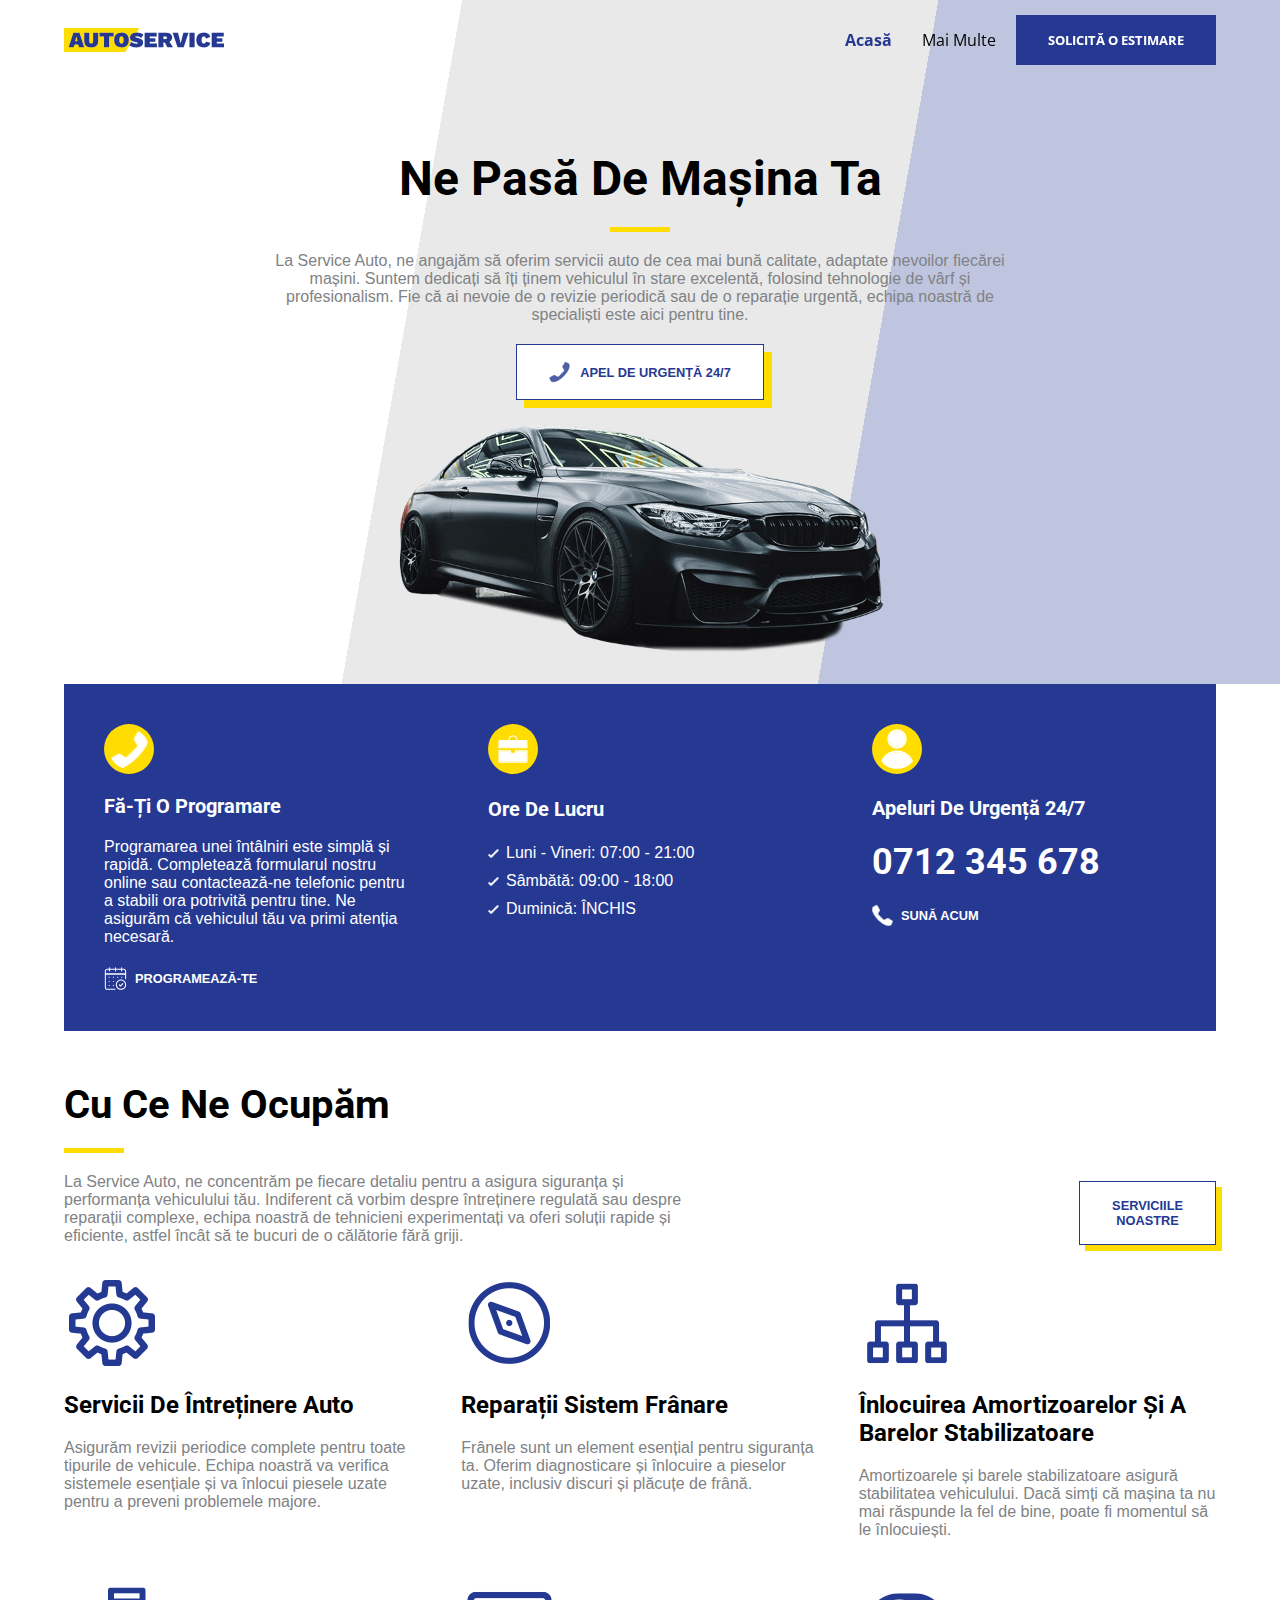
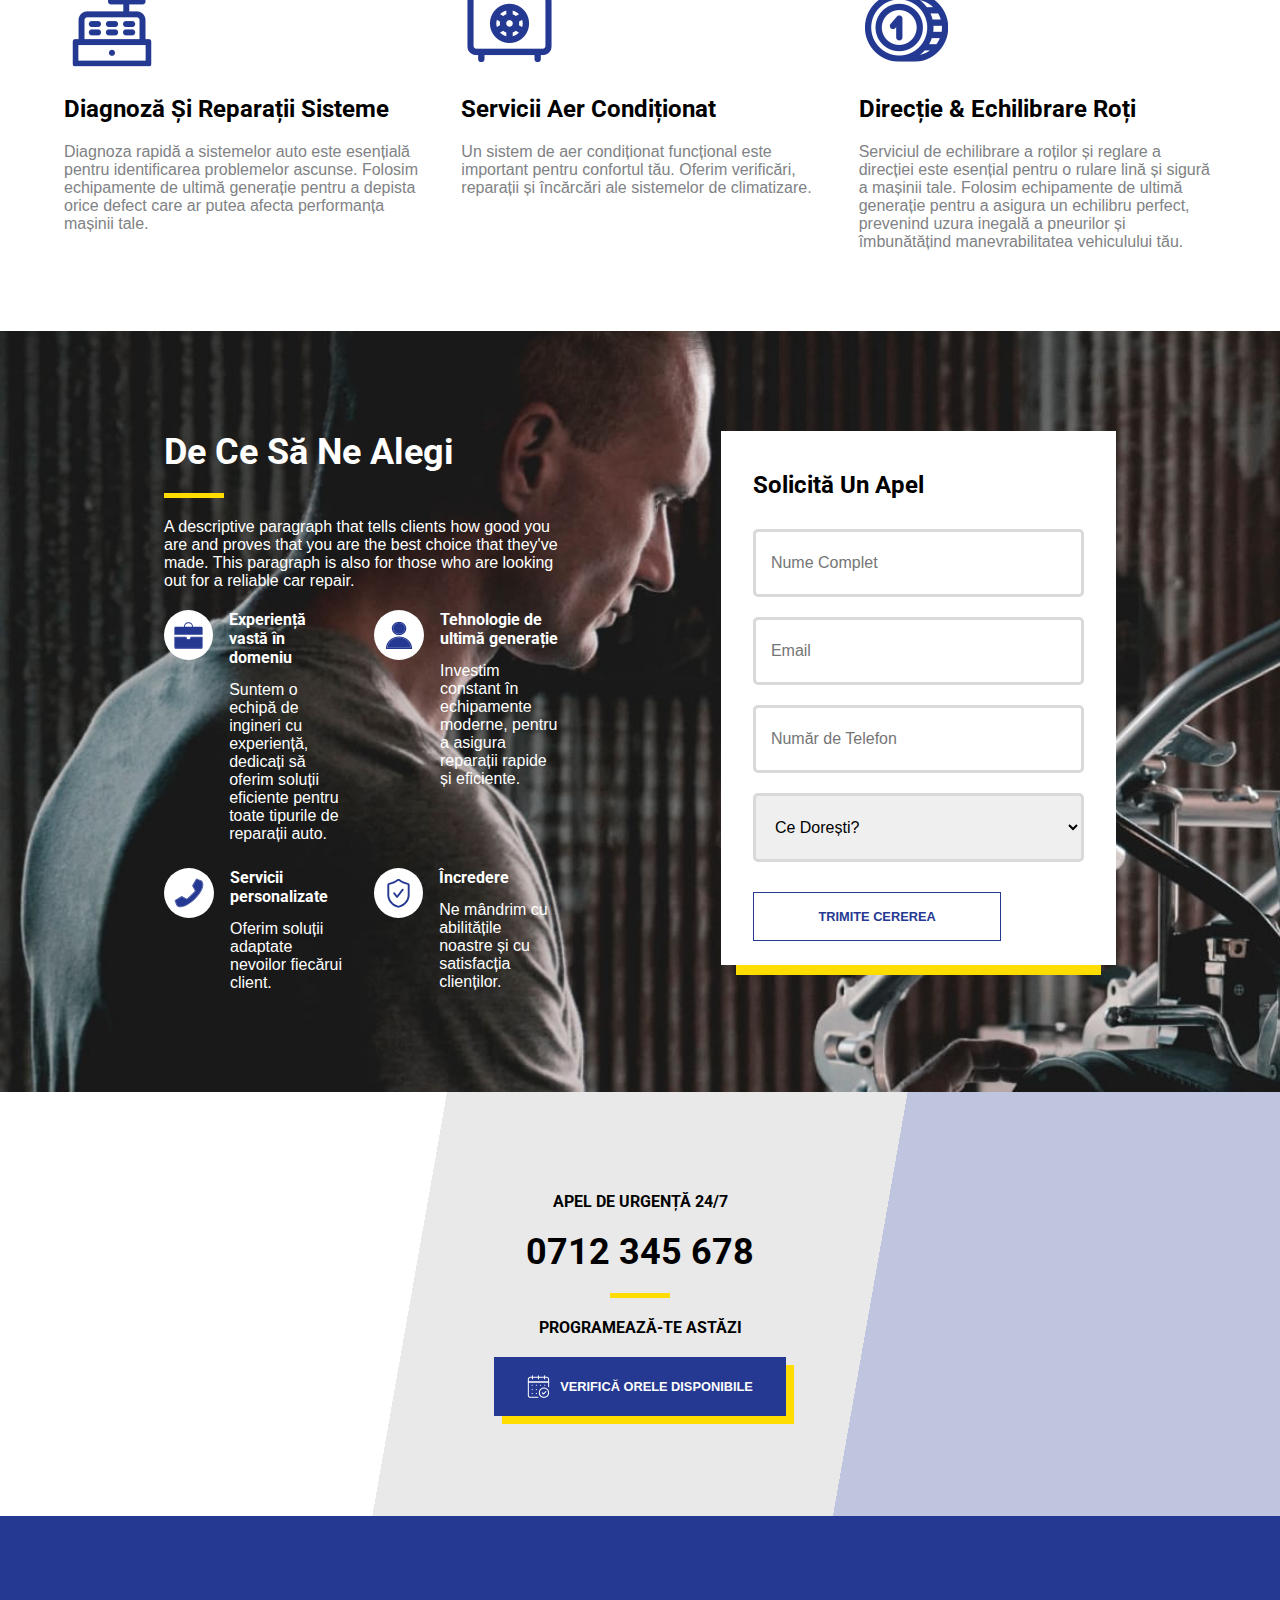
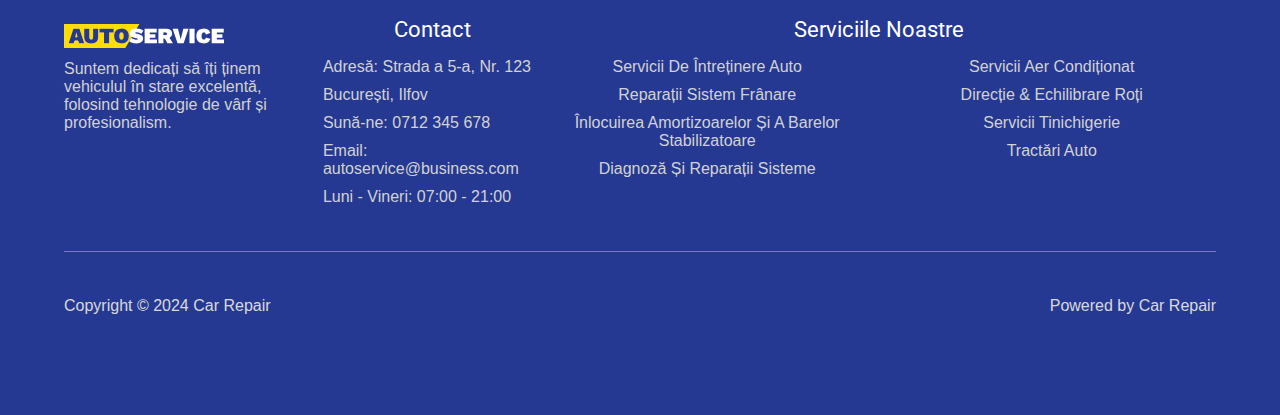
<file: index.html>
<!DOCTYPE html>
<html lang="ro">
  <head>
    <meta charset="UTF-8" />
    <meta name="viewport" content="width=device-width, initial-scale=1.0" />
    <link rel="stylesheet" href="style.css" />
    <link
      rel="shortcut icon"
      href="Needs/WebSite_Logos/Logo-car-repair.png"
      type="image/x-icon"
    />
    <title>AutoService</title>
  </head>
  <body>
    <header>
      <div class="header-content">
        <a href="index.html">
          <img
            src="Needs/WebSite_Logos/Logo-car-repair.png"
            alt="AutoService Logo"
          />
        </a>
        <div class="navbar">
          <ul class="desktop-ul">
            <li><a href="index.html" class="active">Acasă</a></li>
            <li>
              <div class="dropdown">
                <a href="">Mai Multe</a>
                <div class="dropdown-content">
                  <a href="">Despre Noi</a>
                  <a href="">Servicii</a>
                  <a href="">Contact</a>
                </div>
              </div>
            </li>
            <li><a href="">Solicită o Estimare</a></li>
          </ul>
          <input type="checkbox" name="" id="sidebar-active" />
          <label for="sidebar-active" id="overlay"></label>
          <label for="sidebar-active" class="open-sidebar-button">
            <svg
              xmlns="http://www.w3.org/2000/svg"
              height="20px"
              viewBox="0 -960 960 960"
              width="20px"
              fill="#253993"
              class="burger-menu"
            >
              <path
                d="M135.87-252.28v-83h688.26v83H135.87Zm0-186.22v-83h688.26v83H135.87Zm0-186.22v-83h688.26v83H135.87Z"
              />
            </svg>
          </label>
          <div class="links-container-mobile">
            <label for="sidebar-active" class="close-sidebar-button">
              <svg
                xmlns="http://www.w3.org/2000/svg"
                height="20px"
                viewBox="0 -960 960 960"
                width="20px"
                fill="#253993"
              >
                <path
                  d="M291-232.35 232.35-291l189-189-189-189L291-727.65l189 189 189-189L727.65-669l-189 189 189 189L669-232.35l-189-189-189 189Z"
                />
              </svg>
            </label>
            <ul class="mobile-ul">
              <li><a href="index.html">Acasă</a></li>
              <li><a href="">Despre Noi</a></li>
              <li><a href="">Servicii</a></li>
              <li><a href="">Contact</a></li>
              <li><a href="">Estimare</a></li>
            </ul>
          </div>
        </div>
      </div>
    </header>
    <main>
      <section class="first-section">
        <div class="container">
          <h1>ne pasă de mașina ta</h1>
          <hr class="divider" />
          <p>
            La Service Auto, ne angajăm să oferim servicii auto de cea mai bună
            calitate, adaptate nevoilor fiecărei mașini. Suntem dedicați să îți
            ținem vehiculul în stare excelentă, folosind tehnologie de vârf și
            profesionalism. Fie că ai nevoie de o revizie periodică sau de o
            reparație urgentă, echipa noastră de specialiști este aici pentru
            tine.
          </p>
          <div class="button">
            <a href="" id="emergency"
              ><img
                id="blue"
                src="Needs/Details_Section_Icons/Phone_Icons/blue-phone-icon.svg"
                alt="phone-icon"
              />
              <img
                id="white"
                src="Needs/Details_Section_Icons/Phone_Icons/phone-icon.svg"
                alt="phone-icon"
              />apel de urgență 24/7</a
            >
          </div>
          <img
            id="car"
            src="Needs/Images/black-bmw-m3-coupe-car.png"
            alt="car-image"
          />
        </div>
      </section>
      <section class="details-section">
        <div class="container">
          <div class="cards" id="calendar">
            <img
              src="Needs/Details_Section_Icons/Phone_Icons/phone-icon.svg"
              alt=""
            />
            <p>Fă-ți o programare</p>
            <p class="description">
              Programarea unei întâlniri este simplă și rapidă. Completează
              formularul nostru online sau contactează-ne telefonic pentru a
              stabili ora potrivită pentru tine. Ne asigurăm că vehiculul tău va
              primi atenția necesară.
            </p>
            <a href="" class="illustration"
              ><img
                src="Needs/Details_Section_Icons/calendar-icon.svg"
                alt="calendar-icon"
              />programează-te</a
            >
          </div>
          <div class="cards" id="work">
            <img src="Needs/Details_Section_Icons/briefcase-icon.svg" alt="" />
            <p>Ore de lucru</p>
            <div class="days">
              <div class="info">
                <img
                  src="Needs/Details_Section_Icons/checkmark-icon.png"
                  alt="checkmark-icon"
                />
                <p>Luni - Vineri: 07:00 - 21:00</p>
              </div>
              <div class="info">
                <img
                  src="Needs/Details_Section_Icons/checkmark-icon.png"
                  alt="checkmark-icon"
                />
                <p>Sâmbătă: 09:00 - 18:00</p>
              </div>
              <div class="info">
                <img
                  src="Needs/Details_Section_Icons/checkmark-icon.png"
                  alt="checkmark-icon"
                />
                <p>Duminică: ÎNCHIS</p>
              </div>
            </div>
          </div>
          <div class="cards" id="calls">
            <img src="Needs/Details_Section_Icons/user-icon.svg" alt="" />
            <p>Apeluri de urgență 24/7</p>
            <h3 class="phone-number">0712 345 678</h3>
            <a href="" class="call-now"
              ><img
                src="Needs/Details_Section_Icons/Phone_Icons/phone-icon.svg"
                alt="phone-icon"
              />sună acum</a
            >
          </div>
        </div>
      </section>
      <section class="what-we-do">
        <div class="container">
          <div class="upper-part">
            <div class="left-part">
              <h2>cu ce ne ocupăm</h2>
              <hr class="divider" />
              <p>
                La Service Auto, ne concentrăm pe fiecare detaliu pentru a
                asigura siguranța și performanța vehiculului tău. Indiferent că
                vorbim despre întreținere regulată sau despre reparații
                complexe, echipa noastră de tehnicieni experimentați va oferi
                soluții rapide și eficiente, astfel încât să te bucuri de o
                călătorie fără griji.
              </p>
            </div>
            <div class="button">
              <a href="" id="our-services">serviciile noastre</a>
            </div>
          </div>
          <div class="lower-part">
            <div class="services">
              <img
                src="Needs/What_We_Do_Icons/setting-icon.png"
                alt="setting-icon"
              />
              <h4>servicii de întreținere auto</h4>
              <p>
                Asigurăm revizii periodice complete pentru toate tipurile de
                vehicule. Echipa noastră va verifica sistemele esențiale și va
                înlocui piesele uzate pentru a preveni problemele majore.
              </p>
            </div>
            <div class="services">
              <img src="Needs/What_We_Do_Icons/rotor.png" alt="rotor-icon" />
              <h4>Reparații sistem frânare</h4>
              <p>
                Frânele sunt un element esențial pentru siguranța ta. Oferim
                diagnosticare și înlocuire a pieselor uzate, inclusiv discuri și
                plăcuțe de frână.
              </p>
            </div>
            <div class="services">
              <img src="Needs/What_We_Do_Icons/shocks.png" alt="shocks-icon" />
              <h4>Înlocuirea amortizoarelor și a barelor stabilizatoare</h4>
              <p>
                Amortizoarele și barele stabilizatoare asigură stabilitatea
                vehiculului. Dacă simți că mașina ta nu mai răspunde la fel de
                bine, poate fi momentul să le înlocuiești.
              </p>
            </div>
            <div class="services">
              <img
                src="Needs/What_We_Do_Icons/system-inside.png"
                alt="system-icon"
              />
              <h4>Diagnoză și reparații sisteme</h4>
              <p>
                Diagnoza rapidă a sistemelor auto este esențială pentru
                identificarea problemelor ascunse. Folosim echipamente de ultimă
                generație pentru a depista orice defect care ar putea afecta
                performanța mașinii tale.
              </p>
            </div>
            <div class="services">
              <img src="Needs/What_We_Do_Icons/ac-repairs.png" alt="ac-icon" />
              <h4>Servicii aer condiționat</h4>
              <p>
                Un sistem de aer condiționat funcțional este important pentru
                confortul tău. Oferim verificări, reparații și încărcări ale
                sistemelor de climatizare.
              </p>
            </div>
            <div class="services">
              <img
                src="Needs/What_We_Do_Icons/tyre-service.png"
                alt="tyre-icon"
              />
              <h4>Direcție & Echilibrare Roți</h4>
              <p>
                Serviciul de echilibrare a roților și reglare a direcției este
                esențial pentru o rulare lină și sigură a mașinii tale. Folosim
                echipamente de ultimă generație pentru a asigura un echilibru
                perfect, prevenind uzura inegală a pneurilor și îmbunătățind
                manevrabilitatea vehiculului tău.
              </p>
            </div>
          </div>
        </div>
      </section>
      <section class="advertisement">
        <div class="container">
          <div class="why-us">
            <h3>De ce să ne alegi</h3>
            <hr class="divider" />
            <p>
              A descriptive paragraph that tells clients how good you are and
              proves that you are the best choice that they've made. This
              paragraph is also for those who are looking out for a reliable car
              repair.
            </p>
            <div class="ad-group">
              <div class="advantages" id="engineers">
                <img
                  src="Needs/Why-Us_Section/blue_briefcase.svg"
                  alt="briefcase-icon"
                />
                <div class="text">
                  <p class="title">Experiență vastă în domeniu</p>
                  <p>
                    Suntem o echipă de ingineri cu experiență, dedicați să
                    oferim soluții eficiente pentru toate tipurile de reparații
                    auto.
                  </p>
                </div>
              </div>
              <div class="advantages" id="skills">
                <img src="Needs/Why-Us_Section/blue_user.svg" alt="user-icon" />
                <div class="text">
                  <p class="title">Tehnologie de ultimă generație</p>
                  <p>
                    Investim constant în echipamente moderne, pentru a asigura
                    reparații rapide și eficiente.
                  </p>
                </div>
              </div>
              <div class="advantages" id="service">
                <img
                  src="Needs/Why-Us_Section/blue_phone.svg"
                  alt="blue-phone-icon"
                />
                <div class="text">
                  <p class="title">Servicii personalizate</p>
                  <p>Oferim soluții adaptate nevoilor fiecărui client.</p>
                </div>
              </div>
              <div class="advantages" id="trusted-work">
                <img src="Needs/Why-Us_Section/trust.svg" alt="trust-icon" />
                <div class="text">
                  <p class="title">Încredere</p>
                  <p>
                    Ne mândrim cu abilitățile noastre și cu satisfacția
                    clienților.
                  </p>
                </div>
              </div>
            </div>
          </div>
          <div class="forms">
            <h4>Solicită un apel</h4>
            <div>
              <div class="customer-name">
                <label for="i-name"></label>
                <input
                  type="text"
                  name="name"
                  id="i-name"
                  placeholder="Nume Complet"
                />
              </div>
              <div class="customer-email">
                <label for="i-email"></label>
                <input
                  type="email"
                  name="email"
                  id="i-email"
                  placeholder="Email"
                />
              </div>
              <div class="customer-number">
                <label for="i-contact"></label
                ><input
                  type="tel"
                  name="contact"
                  placeholder="Număr de Telefon"
                  id="i-contact"
                />
              </div>
              <div class="service-options">
                <label for="options"></label>
                <select name="service-options" id="options">
                  <option>Ce Dorești?</option>
                  <option value="option-1">Servicii de Întreținere Auto</option>
                  <option value="option-2">Reparații Sistem Frânare</option>
                  <option value="option-3">
                    Înlocuirea Amortizoarelor și a Barelor Stabilizatoare
                  </option>
                  <option value="option-4">
                    Diagnoză și Reparații Sisteme
                  </option>
                  <option value="option-5">Servicii Aer Condiționat</option>
                  <option value="option-6">Direcție și Echilibrare Roți</option>
                </select>
              </div>
            </div>
            <input type="submit" value="Trimite Cererea" />
          </div>
        </div>
      </section>
      <section>
        <div class="container">
          <p>apel de urgență 24/7</p>
          <h3>0712 345 678</h3>
          <hr class="divider" />
          <p>programează-te astăzi</p>
          <div class="button">
            <a href=""
              ><img
                src="Needs/Details_Section_Icons/calendar-icon.svg"
                alt="calendar-icon"
              />
              <img
                src="Needs/Details_Section_Icons/blue-calendar-icon.svg"
                alt="blue-calendar-icon"
              />
              Verifică Orele Disponibile</a
            >
          </div>
        </div>
      </section>
    </main>
    <footer>
      <div class="container">
        <div class="f-firstPart">
          <div class="col-1">
            <img
              src="Needs/WebSite_Logos/Car-repair-logo-white.png"
              alt="logo"
            />
            <p>
              Suntem dedicați să îți ținem vehiculul în stare excelentă,
              folosind tehnologie de vârf și profesionalism.
            </p>
          </div>
          <div class="col-2">
            <h5>Contact</h5>
            <ul>
              <li>Adresă: Strada a 5-a, Nr. 123</li>
              <li>București, Ilfov</li>
              <li>Sună-ne: 0712 345 678</li>
              <li>Email: autoservice@business.com</li>
              <li>Luni - Vineri: 07:00 - 21:00</li>
            </ul>
          </div>
          <div class="col-3">
            <h5>Serviciile Noastre</h5>
            <ul>
              <li>servicii de întreținere auto</li>
              <li>Reparații sistem frânare</li>
              <li>Înlocuirea amortizoarelor și a barelor stabilizatoare</li>
              <li>Diagnoză și reparații sisteme</li>
              <li>Servicii aer condiționat</li>
              <li>Direcție & Echilibrare Roți</li>
              <li>Servicii Tinichigerie</li>
              <li>Tractări Auto</li>
            </ul>
          </div>
        </div>
        <hr class="f-divider" />
        <div class="f-lastPart">
          <p>Copyright © 2024 Car Repair</p>
          <p>Powered by Car Repair</p>
        </div>
      </div>
    </footer>
  </body>
</html>
</file>
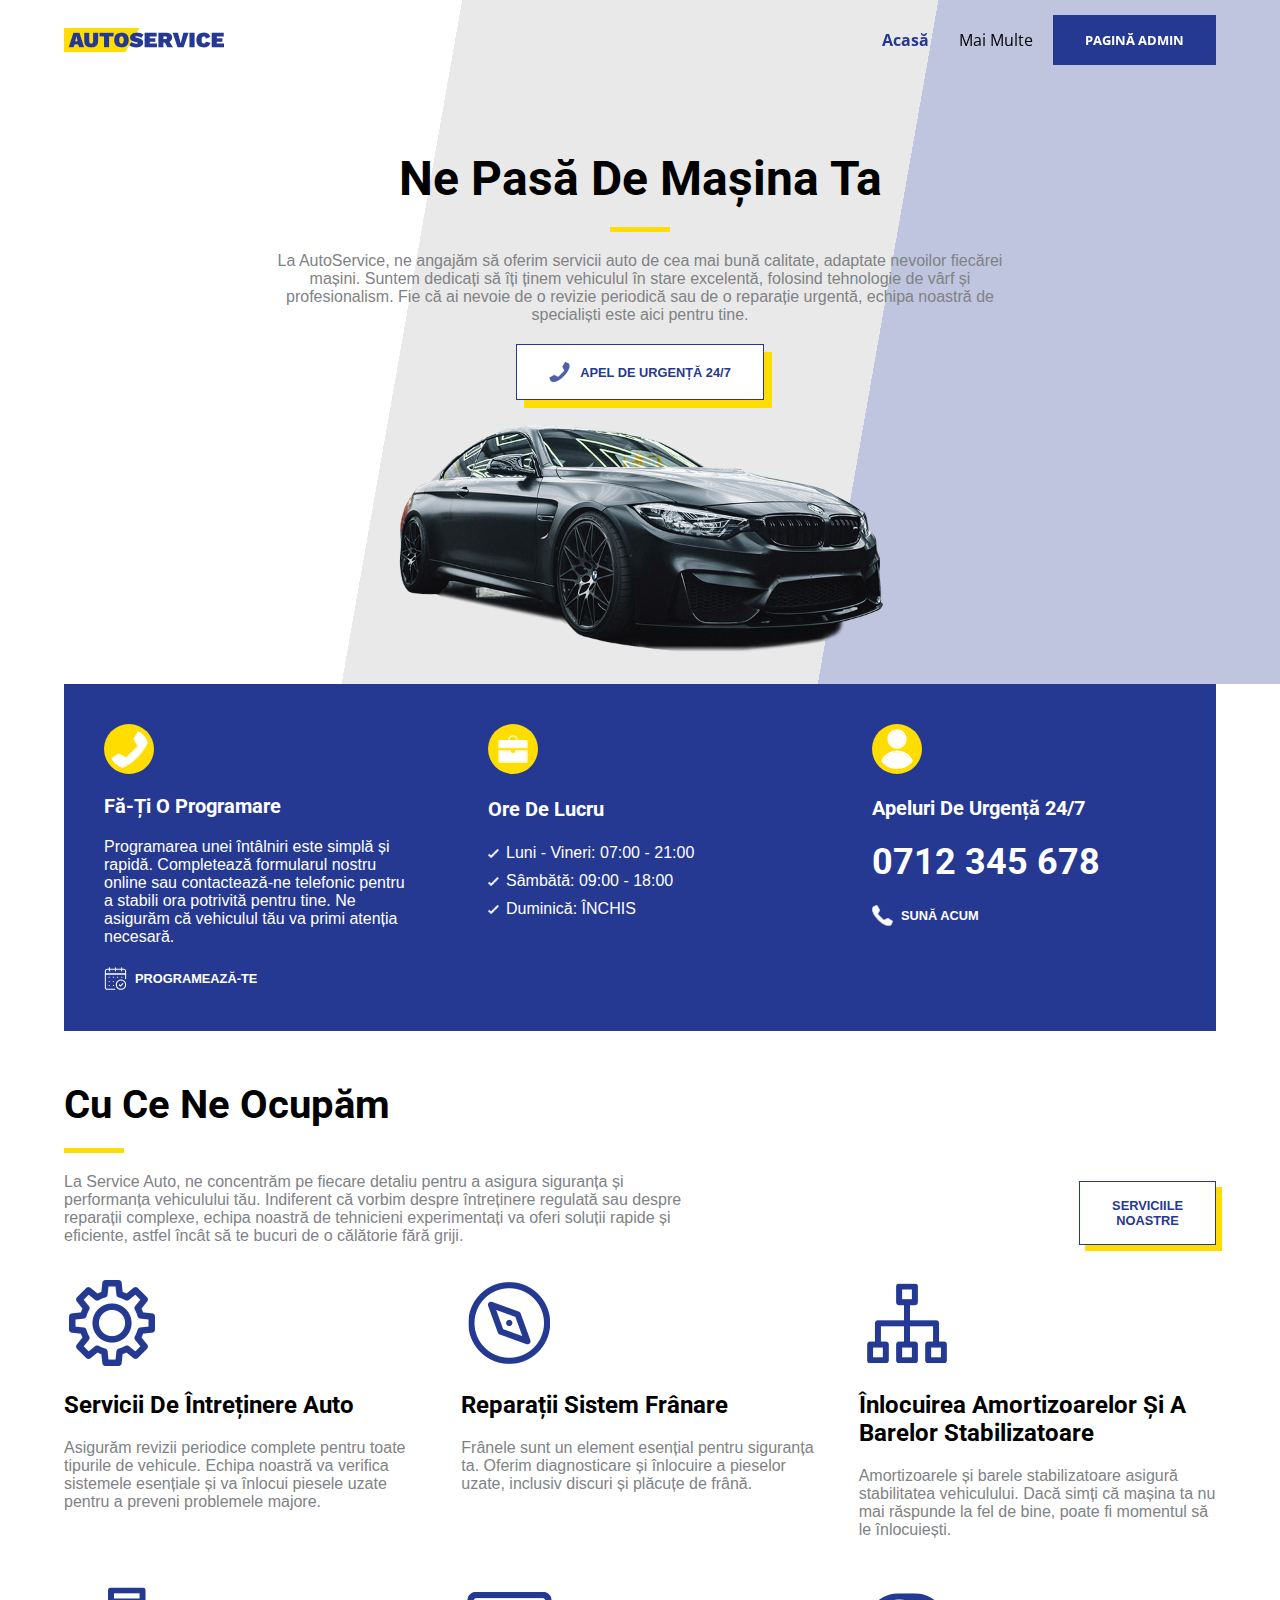
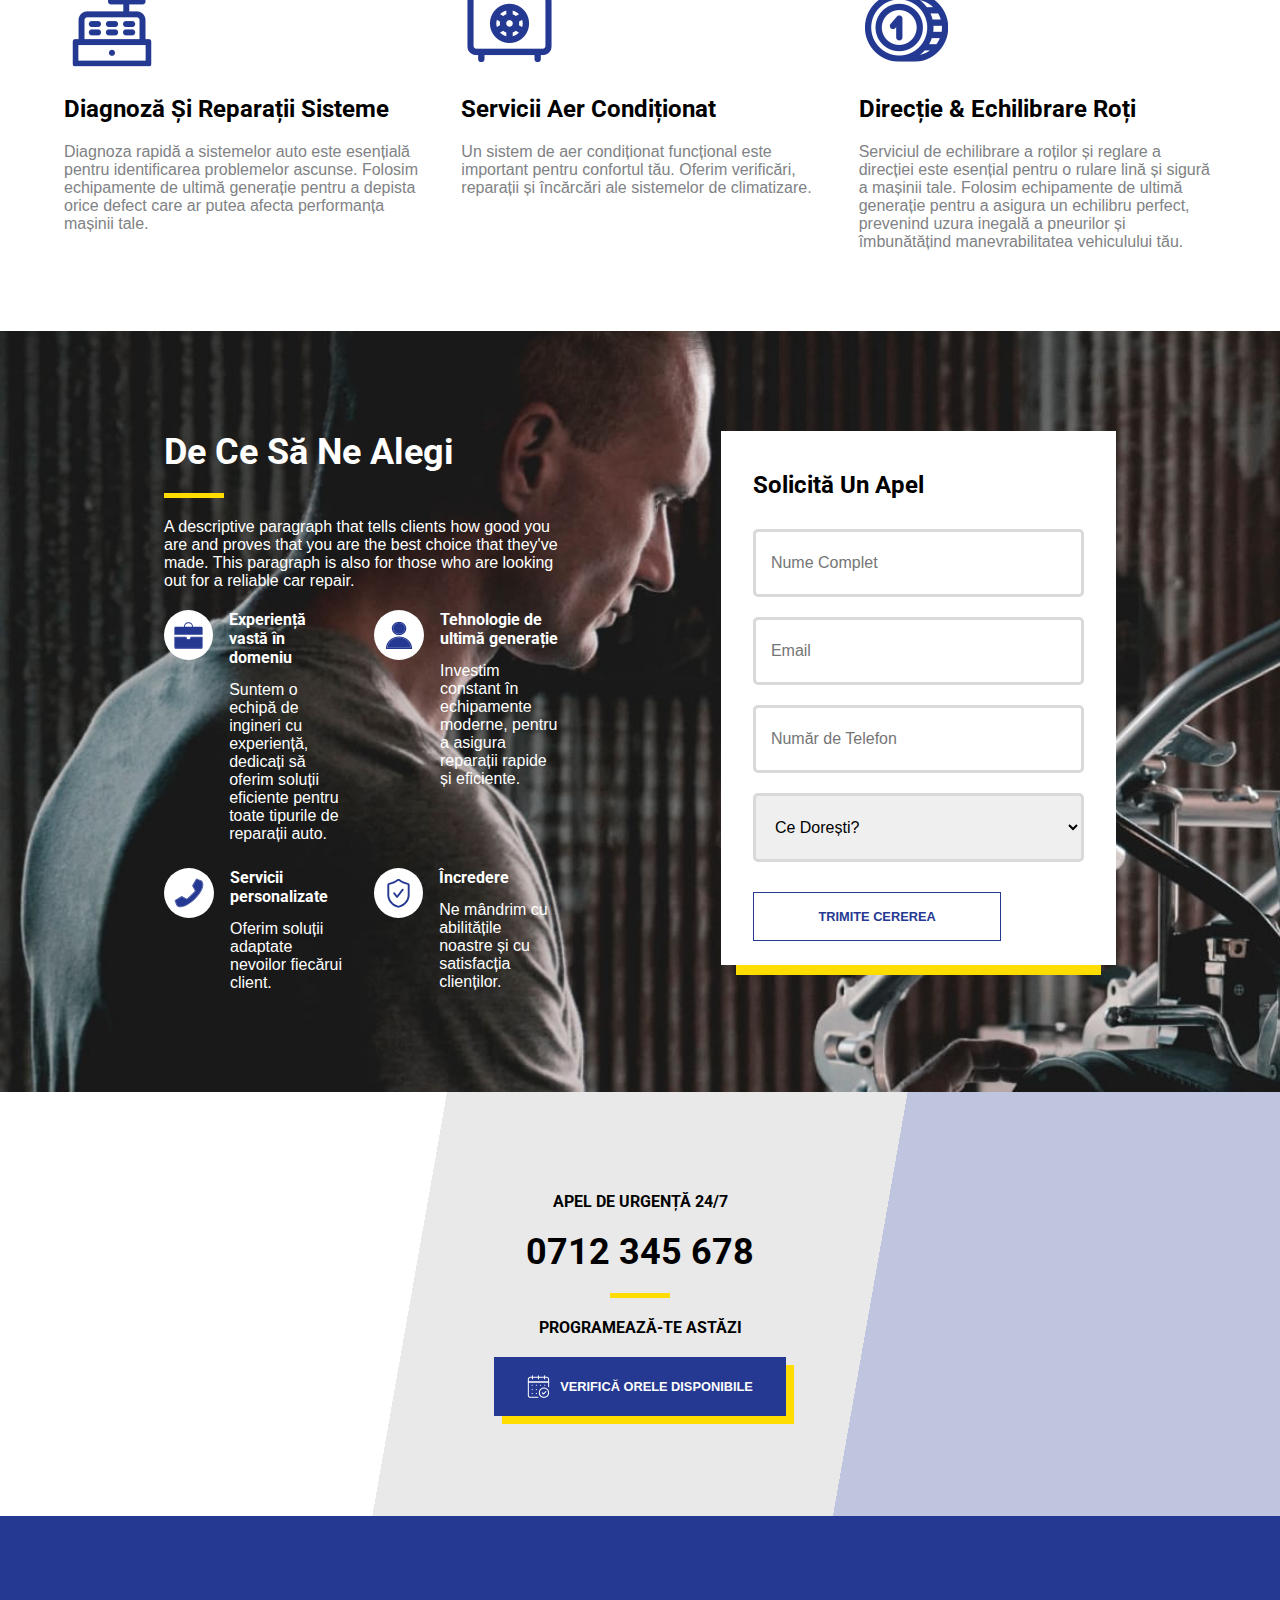
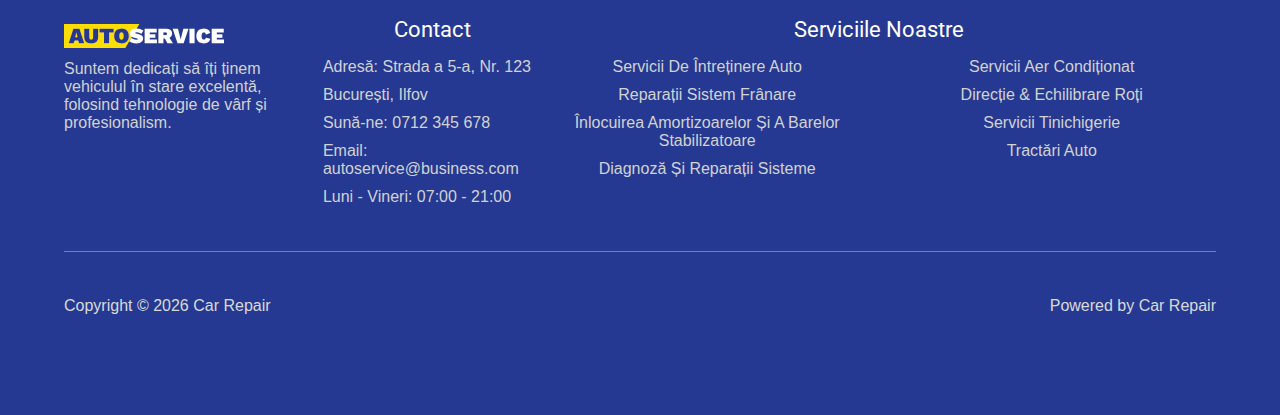
<file: admin.html>
<!DOCTYPE html>
<html lang="ro">
  <head>
    <meta charset="UTF-8" />
    <meta name="viewport" content="width=device-width, initial-scale=1.0" />
    <link rel="stylesheet" href="admin.css" />
    <link
      rel="shortcut icon"
      href="Needs/WebSite_Logos/Logo-car-repair.png"
      type="image/x-icon"
    />
    <title>AutoService</title>
  </head>
  <body>
    <header>
      <div class="header-content">
        <a href="connected.html">
          <img
            src="Needs/WebSite_Logos/Logo-car-repair.png"
            alt="AutoService Logo"
          />
        </a>
        <div class="navbar">
          <ul class="desktop-ul">
            <li><a href="connected.html" class="active">Acasă</a></li>
            <li>
              <div class="dropdown">
                <a href="#">Mai Multe</a>
                <div class="dropdown-content">
                  <a href="#">Despre Noi</a>
                  <a href="#">Servicii</a>
                  <a href="#">Contact</a>
                </div>
              </div>
            </li>
            <li><a href="#" id="blueBtn">Pagină Admin</a></li>
          </ul>
          <input type="checkbox" name="" id="sidebar-active" />
          <label for="sidebar-active" id="overlay"></label>
          <label for="sidebar-active" class="open-sidebar-button">
            <svg
              xmlns="http://www.w3.org/2000/svg"
              height="20px"
              viewBox="0 -960 960 960"
              width="20px"
              fill="#253993"
              class="burger-menu"
            >
              <path
                d="M135.87-252.28v-83h688.26v83H135.87Zm0-186.22v-83h688.26v83H135.87Zm0-186.22v-83h688.26v83H135.87Z"
              />
            </svg>
          </label>
          <div class="links-container-mobile">
            <label for="sidebar-active" class="close-sidebar-button">
              <svg
                xmlns="http://www.w3.org/2000/svg"
                height="20px"
                viewBox="0 -960 960 960"
                width="20px"
                fill="#253993"
              >
                <path
                  d="M291-232.35 232.35-291l189-189-189-189L291-727.65l189 189 189-189L727.65-669l-189 189 189 189L669-232.35l-189-189-189 189Z"
                />
              </svg>
            </label>
            <ul class="mobile-ul">
              <li><a href="connected.html">Acasă</a></li>
              <li><a href="#">Despre Noi</a></li>
              <li><a href="#">Servicii</a></li>
              <li><a href="#">Contact</a></li>
              <li><a href="#">Contul Meu</a></li>
            </ul>
          </div>
        </div>
      </div>
    </header>
    <main>
      <div id="myAccountPage">
        <div id="close-icon">
          <svg
            xmlns="http://www.w3.org/2000/svg"
            height="24px"
            viewBox="0 -960 960 960"
            width="24px"
            fill="#000000"
          >
            <path
              d="m256-200-56-56 224-224-224-224 56-56 224 224 224-224 56 56-224 224 224 224-56 56-224-224-224 224Z"
            />
          </svg>
        </div>
        <button id="log-out">Deconectează-te</button>
      </div>
      <section class="first-section">
        <div class="container">
          <h1>ne pasă de mașina ta</h1>
          <hr class="divider" />
          <p>
            La AutoService, ne angajăm să oferim servicii auto de cea mai bună
            calitate, adaptate nevoilor fiecărei mașini. Suntem dedicați să îți
            ținem vehiculul în stare excelentă, folosind tehnologie de vârf și
            profesionalism. Fie că ai nevoie de o revizie periodică sau de o
            reparație urgentă, echipa noastră de specialiști este aici pentru
            tine.
          </p>
          <div class="button">
            <a href="#" id="emergency"
              ><img
                id="blue"
                src="Needs/Details_Section_Icons/Phone_Icons/blue-phone-icon.svg"
                alt="phone-icon"
              />
              <img
                id="white"
                src="Needs/Details_Section_Icons/Phone_Icons/phone-icon.svg"
                alt="phone-icon"
              />apel de urgență 24/7</a
            >
          </div>
          <img
            id="car"
            src="Needs/Images/black-bmw-m3-coupe-car.png"
            alt="car-image"
          />
        </div>
      </section>
      <section class="details-section">
        <div class="container">
          <div class="cards" id="calendar">
            <img
              src="Needs/Details_Section_Icons/Phone_Icons/phone-icon.svg"
              alt=""
            />
            <p>Fă-ți o programare</p>
            <p class="description">
              Programarea unei întâlniri este simplă și rapidă. Completează
              formularul nostru online sau contactează-ne telefonic pentru a
              stabili ora potrivită pentru tine. Ne asigurăm că vehiculul tău va
              primi atenția necesară.
            </p>
            <a class="illustration"
              ><img
                src="Needs/Details_Section_Icons/calendar-icon.svg"
                alt="calendar-icon"
              />programează-te</a
            >
            <div id="calendar-container">
              <input type="datetime-local" id="calendar" />
            </div>
            <button id="confirmDay" onclick="confirmDay()">Confirmă</button>
          </div>
          <div class="cards" id="work">
            <img src="Needs/Details_Section_Icons/briefcase-icon.svg" alt="" />
            <p>Ore de lucru</p>
            <div class="days">
              <div class="info">
                <img
                  src="Needs/Details_Section_Icons/checkmark-icon.png"
                  alt="checkmark-icon"
                />
                <p>Luni - Vineri: 07:00 - 21:00</p>
              </div>
              <div class="info">
                <img
                  src="Needs/Details_Section_Icons/checkmark-icon.png"
                  alt="checkmark-icon"
                />
                <p>Sâmbătă: 09:00 - 18:00</p>
              </div>
              <div class="info">
                <img
                  src="Needs/Details_Section_Icons/checkmark-icon.png"
                  alt="checkmark-icon"
                />
                <p>Duminică: ÎNCHIS</p>
              </div>
            </div>
          </div>
          <div class="cards" id="calls">
            <img src="Needs/Details_Section_Icons/user-icon.svg" alt="" />
            <p>Apeluri de urgență 24/7</p>
            <h3 class="phone-number">0712 345 678</h3>
            <a href="#" class="call-now"
              ><img
                src="Needs/Details_Section_Icons/Phone_Icons/phone-icon.svg"
                alt="phone-icon"
              />sună acum</a
            >
          </div>
        </div>
      </section>
      <section class="what-we-do">
        <div class="container">
          <div class="upper-part">
            <div class="left-part">
              <h2>cu ce ne ocupăm</h2>
              <hr class="divider" />
              <p>
                La Service Auto, ne concentrăm pe fiecare detaliu pentru a
                asigura siguranța și performanța vehiculului tău. Indiferent că
                vorbim despre întreținere regulată sau despre reparații
                complexe, echipa noastră de tehnicieni experimentați va oferi
                soluții rapide și eficiente, astfel încât să te bucuri de o
                călătorie fără griji.
              </p>
            </div>
            <div class="button">
              <a href="#" id="our-services">serviciile noastre</a>
            </div>
          </div>
          <div class="lower-part">
            <div class="services">
              <img
                src="Needs/What_We_Do_Icons/setting-icon.png"
                alt="setting-icon"
              />
              <h4>servicii de întreținere auto</h4>
              <p>
                Asigurăm revizii periodice complete pentru toate tipurile de
                vehicule. Echipa noastră va verifica sistemele esențiale și va
                înlocui piesele uzate pentru a preveni problemele majore.
              </p>
            </div>
            <div class="services">
              <img src="Needs/What_We_Do_Icons/rotor.png" alt="rotor-icon" />
              <h4>Reparații sistem frânare</h4>
              <p>
                Frânele sunt un element esențial pentru siguranța ta. Oferim
                diagnosticare și înlocuire a pieselor uzate, inclusiv discuri și
                plăcuțe de frână.
              </p>
            </div>
            <div class="services">
              <img src="Needs/What_We_Do_Icons/shocks.png" alt="shocks-icon" />
              <h4>Înlocuirea amortizoarelor și a barelor stabilizatoare</h4>
              <p>
                Amortizoarele și barele stabilizatoare asigură stabilitatea
                vehiculului. Dacă simți că mașina ta nu mai răspunde la fel de
                bine, poate fi momentul să le înlocuiești.
              </p>
            </div>
            <div class="services">
              <img
                src="Needs/What_We_Do_Icons/system-inside.png"
                alt="system-icon"
              />
              <h4>Diagnoză și reparații sisteme</h4>
              <p>
                Diagnoza rapidă a sistemelor auto este esențială pentru
                identificarea problemelor ascunse. Folosim echipamente de ultimă
                generație pentru a depista orice defect care ar putea afecta
                performanța mașinii tale.
              </p>
            </div>
            <div class="services">
              <img src="Needs/What_We_Do_Icons/ac-repairs.png" alt="ac-icon" />
              <h4>Servicii aer condiționat</h4>
              <p>
                Un sistem de aer condiționat funcțional este important pentru
                confortul tău. Oferim verificări, reparații și încărcări ale
                sistemelor de climatizare.
              </p>
            </div>
            <div class="services">
              <img
                src="Needs/What_We_Do_Icons/tyre-service.png"
                alt="tyre-icon"
              />
              <h4>Direcție & Echilibrare Roți</h4>
              <p>
                Serviciul de echilibrare a roților și reglare a direcției este
                esențial pentru o rulare lină și sigură a mașinii tale. Folosim
                echipamente de ultimă generație pentru a asigura un echilibru
                perfect, prevenind uzura inegală a pneurilor și îmbunătățind
                manevrabilitatea vehiculului tău.
              </p>
            </div>
          </div>
        </div>
      </section>
      <section class="advertisement">
        <div class="container">
          <div class="why-us">
            <h3>De ce să ne alegi</h3>
            <hr class="divider" />
            <p>
              A descriptive paragraph that tells clients how good you are and
              proves that you are the best choice that they've made. This
              paragraph is also for those who are looking out for a reliable car
              repair.
            </p>
            <div class="ad-group">
              <div class="advantages" id="engineers">
                <img
                  src="Needs/Why-Us_Section/blue_briefcase.svg"
                  alt="briefcase-icon"
                />
                <div class="text">
                  <p class="title">Experiență vastă în domeniu</p>
                  <p>
                    Suntem o echipă de ingineri cu experiență, dedicați să
                    oferim soluții eficiente pentru toate tipurile de reparații
                    auto.
                  </p>
                </div>
              </div>
              <div class="advantages" id="skills">
                <img src="Needs/Why-Us_Section/blue_user.svg" alt="user-icon" />
                <div class="text">
                  <p class="title">Tehnologie de ultimă generație</p>
                  <p>
                    Investim constant în echipamente moderne, pentru a asigura
                    reparații rapide și eficiente.
                  </p>
                </div>
              </div>
              <div class="advantages" id="service">
                <img
                  src="Needs/Why-Us_Section/blue_phone.svg"
                  alt="blue-phone-icon"
                />
                <div class="text">
                  <p class="title">Servicii personalizate</p>
                  <p>Oferim soluții adaptate nevoilor fiecărui client.</p>
                </div>
              </div>
              <div class="advantages" id="trusted-work">
                <img src="Needs/Why-Us_Section/trust.svg" alt="trust-icon" />
                <div class="text">
                  <p class="title">Încredere</p>
                  <p>
                    Ne mândrim cu abilitățile noastre și cu satisfacția
                    clienților.
                  </p>
                </div>
              </div>
            </div>
          </div>
          <div class="forms">
            <h4>Solicită un apel</h4>
            <div>
              <div class="customer-name">
                <label for="i-name"></label>
                <input
                  type="text"
                  name="name"
                  id="i-name"
                  placeholder="Nume Complet"
                />
              </div>
              <div class="customer-email">
                <label for="i-email"></label>
                <input
                  type="email"
                  name="email"
                  id="i-email"
                  placeholder="Email"
                />
              </div>
              <div class="customer-number">
                <label for="i-contact"></label
                ><input
                  type="tel"
                  name="contact"
                  placeholder="Număr de Telefon"
                  id="i-contact"
                />
              </div>
              <div class="service-options">
                <label for="options"></label>
                <select name="service-options" id="options">
                  <option>Ce Dorești?</option>
                  <option value="option-1">Servicii de Întreținere Auto</option>
                  <option value="option-2">Reparații Sistem Frânare</option>
                  <option value="option-3">
                    Înlocuirea Amortizoarelor și a Barelor Stabilizatoare
                  </option>
                  <option value="option-4">
                    Diagnoză și Reparații Sisteme
                  </option>
                  <option value="option-5">Servicii Aer Condiționat</option>
                  <option value="option-6">Direcție și Echilibrare Roți</option>
                </select>
              </div>
            </div>
            <input type="submit" value="Trimite Cererea" />
            <div class="loading-screen">
              <div class="spinner">
                <p class="m-0"></p>
                <div class="spinner-sector spinner-sector-blue"></div>
                <div class="spinner-sector spinner-sector-red"></div>
                <div class="spinner-sector spinner-sector-green"></div>
              </div>
            </div>
          </div>
        </div>
      </section>
      <section>
        <div class="container">
          <p>apel de urgență 24/7</p>
          <h3>0712 345 678</h3>
          <hr class="divider" />
          <p>programează-te astăzi</p>
          <div class="button" id="today">
            <a
              ><img
                src="Needs/Details_Section_Icons/calendar-icon.svg"
                alt="calendar-icon"
              />
              <img
                src="Needs/Details_Section_Icons/blue-calendar-icon.svg"
                alt="blue-calendar-icon"
              />
              Verifică Orele Disponibile</a
            >
          </div>
          <div class="set-hour">
            <label for="time-input">Selectează Ora:</label>
            <input type="time" id="time-input" />
          </div>
          <button id="today-request" onclick="confirmHour()">Confirmă</button>
        </div>
      </section>
    </main>
    <footer>
      <div class="container">
        <div class="f-firstPart">
          <div class="col-1">
            <img
              src="Needs/WebSite_Logos/Car-repair-logo-white.png"
              alt="logo"
            />
            <p>
              Suntem dedicați să îți ținem vehiculul în stare excelentă,
              folosind tehnologie de vârf și profesionalism.
            </p>
          </div>
          <div class="col-2">
            <h5>Contact</h5>
            <ul>
              <li>Adresă: Strada a 5-a, Nr. 123</li>
              <li>București, Ilfov</li>
              <li>Sună-ne: 0712 345 678</li>
              <li>Email: autoservice@business.com</li>
              <li>Luni - Vineri: 07:00 - 21:00</li>
            </ul>
          </div>
          <div class="col-3">
            <h5>Serviciile Noastre</h5>
            <ul>
              <li>servicii de întreținere auto</li>
              <li>Reparații sistem frânare</li>
              <li>Înlocuirea amortizoarelor și a barelor stabilizatoare</li>
              <li>Diagnoză și reparații sisteme</li>
              <li>Servicii aer condiționat</li>
              <li>Direcție & Echilibrare Roți</li>
              <li>Servicii Tinichigerie</li>
              <li>Tractări Auto</li>
            </ul>
          </div>
        </div>
        <hr class="f-divider" />
        <div class="f-lastPart">
          <p>Copyright © 2024 Car Repair</p>
          <p>Powered by Car Repair</p>
        </div>
      </div>
    </footer>
    <script src="script.js"></script>
    <script src="connected.js"></script>
    <script src="admin.js"></script>
  </body>
</html>
</file>
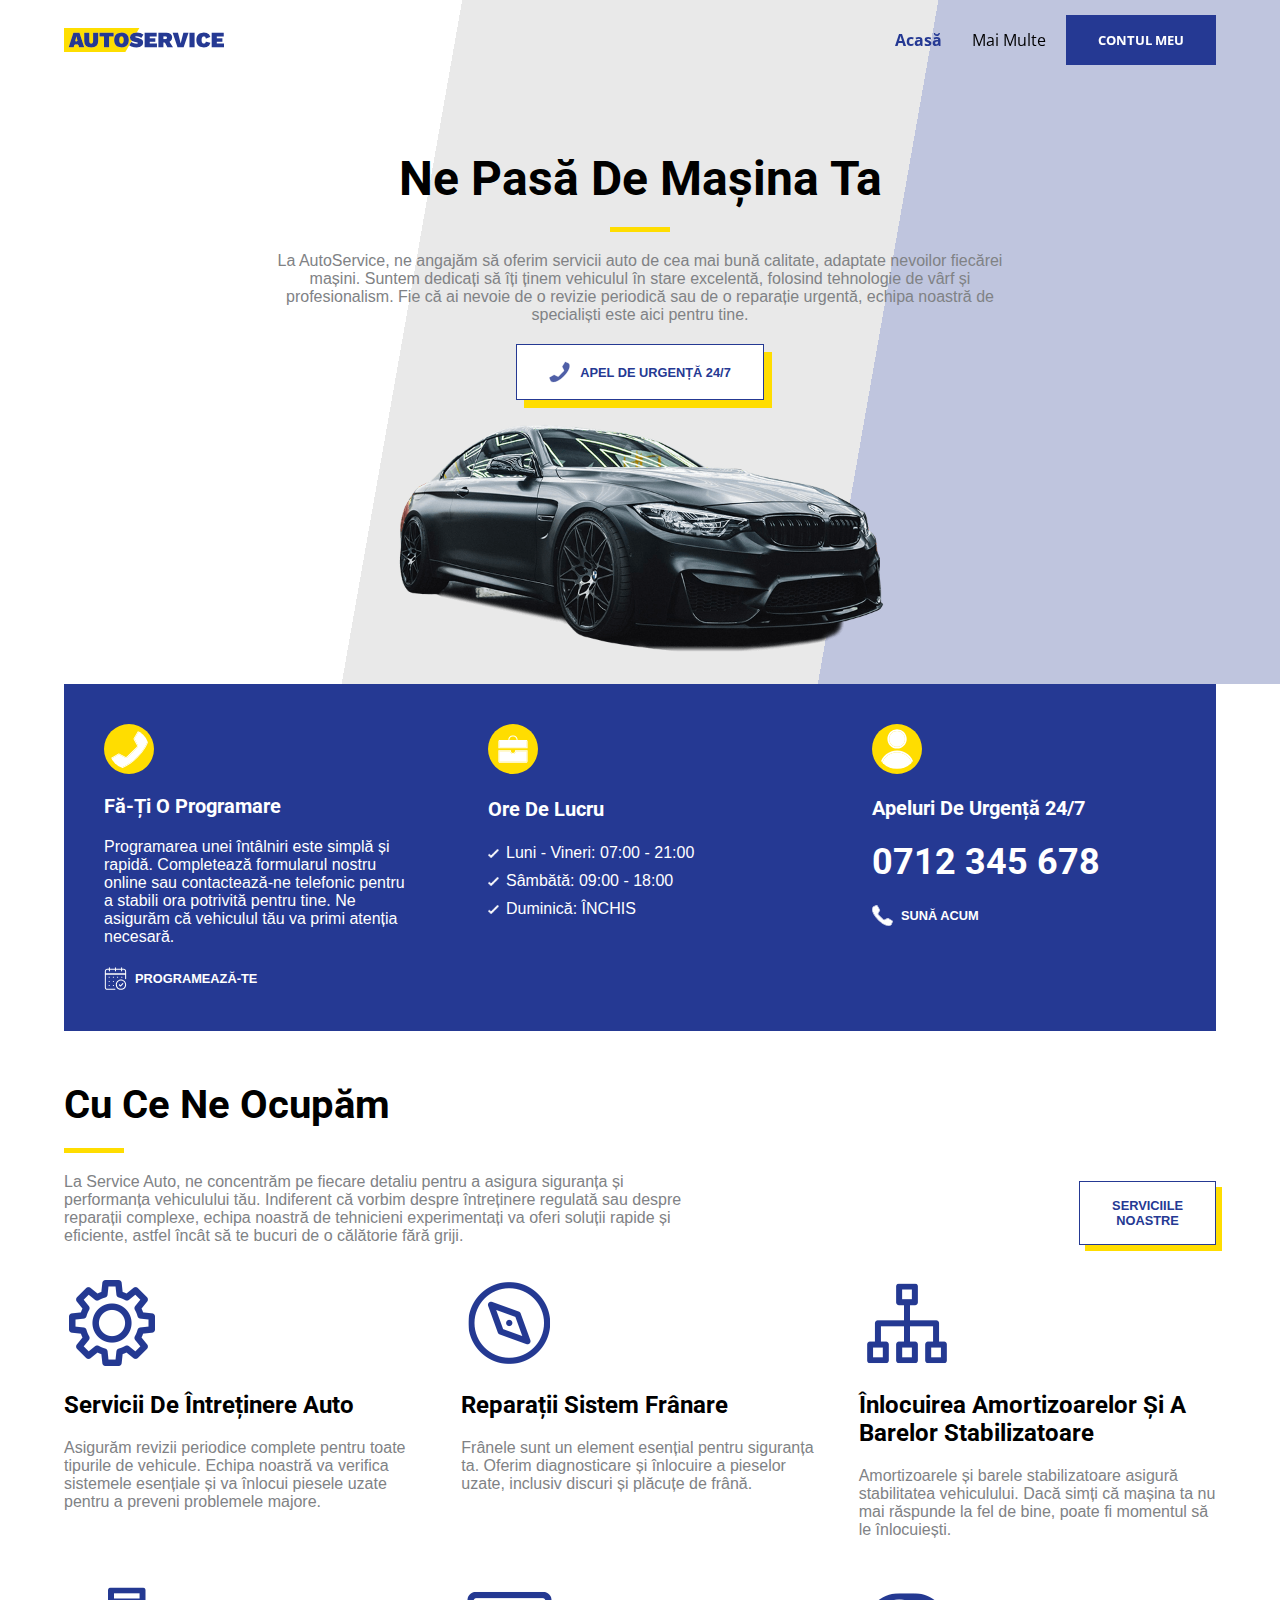
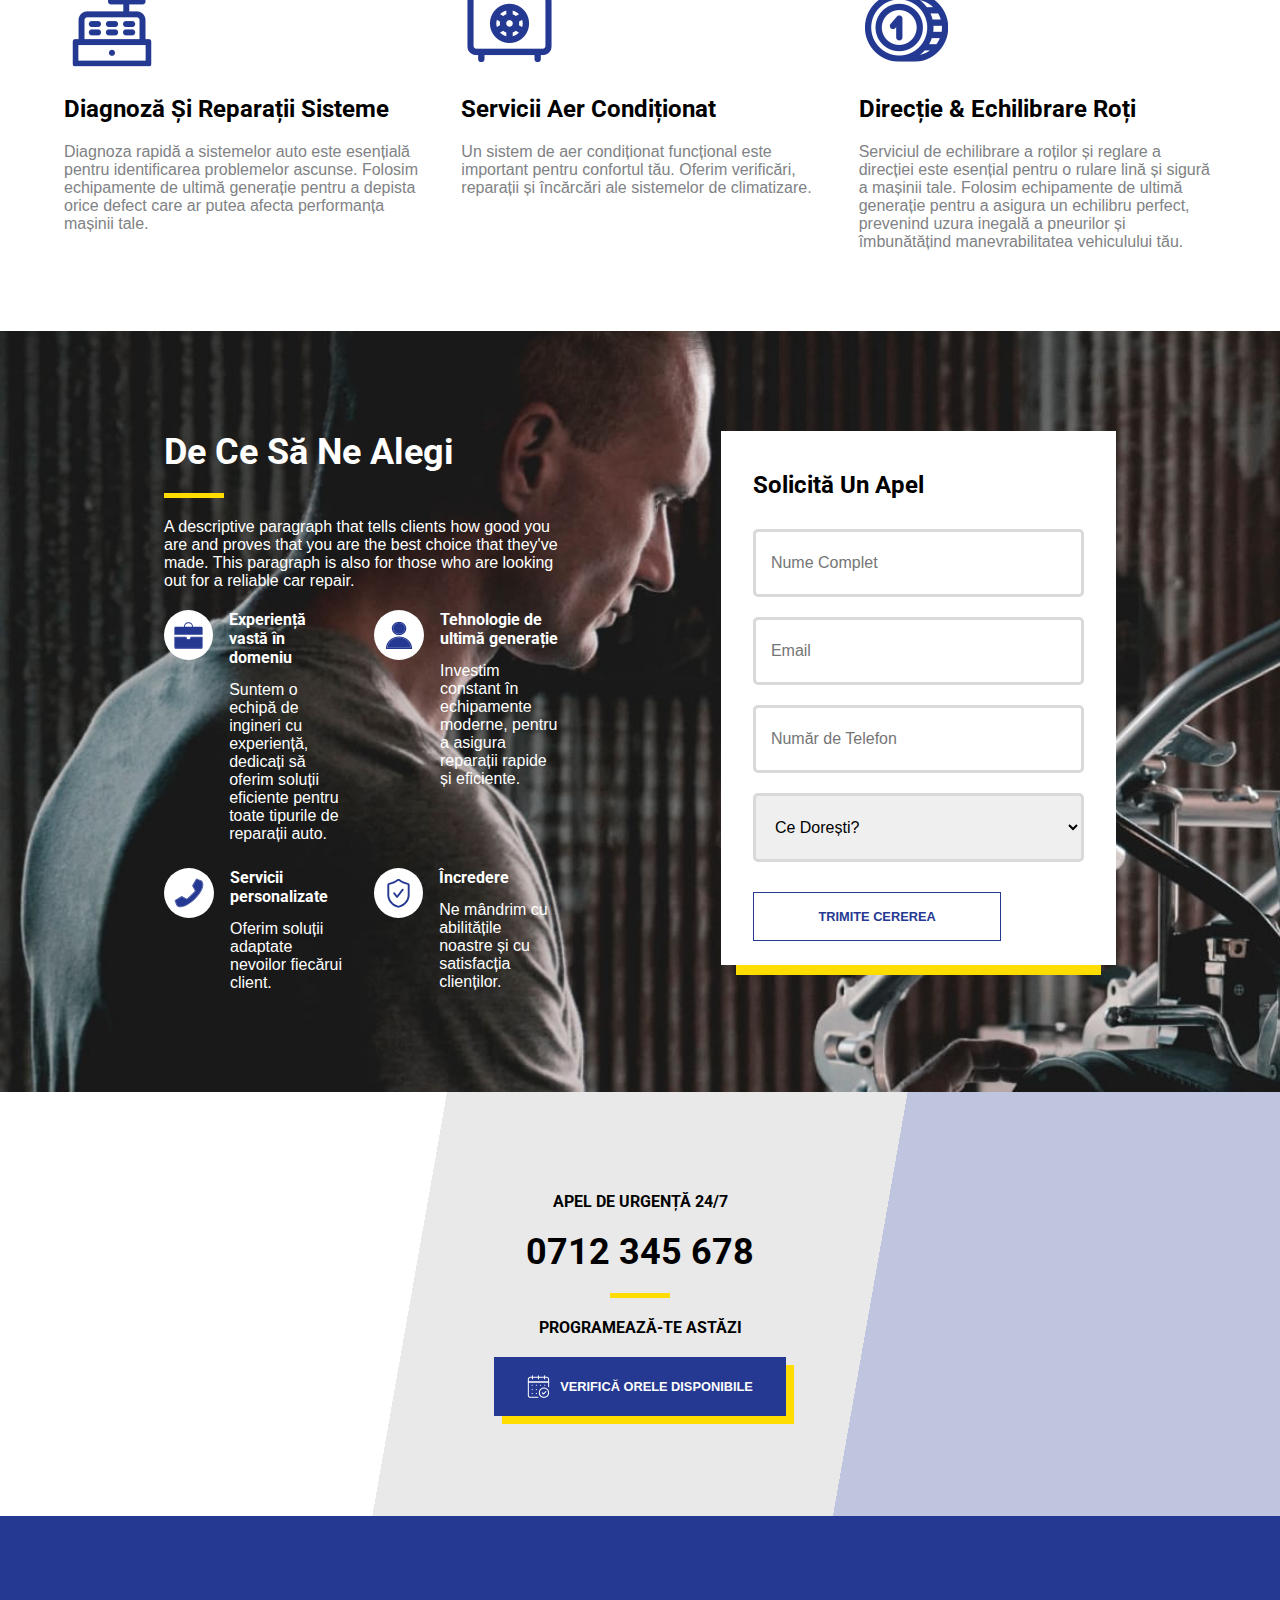
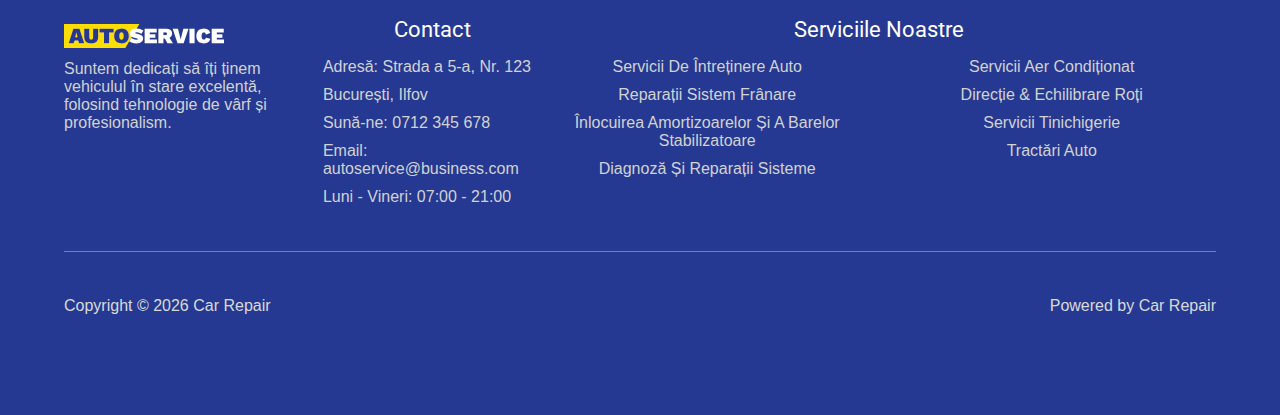
<file: connected.html>
<!DOCTYPE html>
<html lang="ro">
  <head>
    <meta charset="UTF-8" />
    <meta name="viewport" content="width=device-width, initial-scale=1.0" />
    <link rel="stylesheet" href="connected.css" />
    <link
      rel="shortcut icon"
      href="Needs/WebSite_Logos/Logo-car-repair.png"
      type="image/x-icon"
    />
    <title>AutoService</title>
  </head>
  <body>
    <header>
      <div class="header-content">
        <a href="connected.html">
          <img
            src="Needs/WebSite_Logos/Logo-car-repair.png"
            alt="AutoService Logo"
          />
        </a>
        <div class="navbar">
          <ul class="desktop-ul">
            <li><a href="connected.html" class="active">Acasă</a></li>
            <li>
              <div class="dropdown">
                <a href="#">Mai Multe</a>
                <div class="dropdown-content">
                  <a href="#">Despre Noi</a>
                  <a href="#">Servicii</a>
                  <a href="#">Contact</a>
                </div>
              </div>
            </li>
            <li><a id="blueBtn">Contul Meu</a></li>
          </ul>
          <input type="checkbox" name="" id="sidebar-active" />
          <label for="sidebar-active" id="overlay"></label>
          <label for="sidebar-active" class="open-sidebar-button">
            <svg
              xmlns="http://www.w3.org/2000/svg"
              height="20px"
              viewBox="0 -960 960 960"
              width="20px"
              fill="#253993"
              class="burger-menu"
            >
              <path
                d="M135.87-252.28v-83h688.26v83H135.87Zm0-186.22v-83h688.26v83H135.87Zm0-186.22v-83h688.26v83H135.87Z"
              />
            </svg>
          </label>
          <div class="links-container-mobile">
            <label for="sidebar-active" class="close-sidebar-button">
              <svg
                xmlns="http://www.w3.org/2000/svg"
                height="20px"
                viewBox="0 -960 960 960"
                width="20px"
                fill="#253993"
              >
                <path
                  d="M291-232.35 232.35-291l189-189-189-189L291-727.65l189 189 189-189L727.65-669l-189 189 189 189L669-232.35l-189-189-189 189Z"
                />
              </svg>
            </label>
            <ul class="mobile-ul">
              <li><a href="connected.html">Acasă</a></li>
              <li><a href="#">Despre Noi</a></li>
              <li><a href="#">Servicii</a></li>
              <li><a href="#">Contact</a></li>
              <li><a href="#">Contul Meu</a></li>
            </ul>
          </div>
        </div>
      </div>
    </header>
    <main>
      <div id="myAccountPage">
        <div id="close-icon">
          <svg
            xmlns="http://www.w3.org/2000/svg"
            height="24px"
            viewBox="0 -960 960 960"
            width="24px"
            fill="#000000"
          >
            <path
              d="m256-200-56-56 224-224-224-224 56-56 224 224 224-224 56 56-224 224 224 224-56 56-224-224-224 224Z"
            />
          </svg>
        </div>
        <div class="personal_info">
          <div id="first-name"><p>Nume:</p></div>
          <div id="last-name"><p>Prenume:</p></div>
          <div id="email"><p>Email:</p></div>
        </div>
        <button id="log-out">Deconectează-te</button>
      </div>
      <section class="first-section">
        <div class="container">
          <h1>ne pasă de mașina ta</h1>
          <hr class="divider" />
          <p>
            La AutoService, ne angajăm să oferim servicii auto de cea mai bună
            calitate, adaptate nevoilor fiecărei mașini. Suntem dedicați să îți
            ținem vehiculul în stare excelentă, folosind tehnologie de vârf și
            profesionalism. Fie că ai nevoie de o revizie periodică sau de o
            reparație urgentă, echipa noastră de specialiști este aici pentru
            tine.
          </p>
          <div class="button">
            <a href="#" id="emergency"
              ><img
                id="blue"
                src="Needs/Details_Section_Icons/Phone_Icons/blue-phone-icon.svg"
                alt="phone-icon"
              />
              <img
                id="white"
                src="Needs/Details_Section_Icons/Phone_Icons/phone-icon.svg"
                alt="phone-icon"
              />apel de urgență 24/7</a
            >
          </div>
          <img
            id="car"
            src="Needs/Images/black-bmw-m3-coupe-car.png"
            alt="car-image"
          />
        </div>
      </section>
      <section class="details-section">
        <div class="container">
          <div class="cards" id="calendar">
            <img
              src="Needs/Details_Section_Icons/Phone_Icons/phone-icon.svg"
              alt=""
            />
            <p>Fă-ți o programare</p>
            <p class="description">
              Programarea unei întâlniri este simplă și rapidă. Completează
              formularul nostru online sau contactează-ne telefonic pentru a
              stabili ora potrivită pentru tine. Ne asigurăm că vehiculul tău va
              primi atenția necesară.
            </p>
            <a class="illustration"
              ><img
                src="Needs/Details_Section_Icons/calendar-icon.svg"
                alt="calendar-icon"
              />programează-te</a
            >
            <div id="calendar-container">
              <input type="datetime-local" id="calendar" />
            </div>
            <button id="confirmDay" onclick="confirmDay()">Confirmă</button>
          </div>
          <div class="cards" id="work">
            <img src="Needs/Details_Section_Icons/briefcase-icon.svg" alt="" />
            <p>Ore de lucru</p>
            <div class="days">
              <div class="info">
                <img
                  src="Needs/Details_Section_Icons/checkmark-icon.png"
                  alt="checkmark-icon"
                />
                <p>Luni - Vineri: 07:00 - 21:00</p>
              </div>
              <div class="info">
                <img
                  src="Needs/Details_Section_Icons/checkmark-icon.png"
                  alt="checkmark-icon"
                />
                <p>Sâmbătă: 09:00 - 18:00</p>
              </div>
              <div class="info">
                <img
                  src="Needs/Details_Section_Icons/checkmark-icon.png"
                  alt="checkmark-icon"
                />
                <p>Duminică: ÎNCHIS</p>
              </div>
            </div>
          </div>
          <div class="cards" id="calls">
            <img src="Needs/Details_Section_Icons/user-icon.svg" alt="" />
            <p>Apeluri de urgență 24/7</p>
            <h3 class="phone-number">0712 345 678</h3>
            <a href="#" class="call-now"
              ><img
                src="Needs/Details_Section_Icons/Phone_Icons/phone-icon.svg"
                alt="phone-icon"
              />sună acum</a
            >
          </div>
        </div>
      </section>
      <section class="what-we-do">
        <div class="container">
          <div class="upper-part">
            <div class="left-part">
              <h2>cu ce ne ocupăm</h2>
              <hr class="divider" />
              <p>
                La Service Auto, ne concentrăm pe fiecare detaliu pentru a
                asigura siguranța și performanța vehiculului tău. Indiferent că
                vorbim despre întreținere regulată sau despre reparații
                complexe, echipa noastră de tehnicieni experimentați va oferi
                soluții rapide și eficiente, astfel încât să te bucuri de o
                călătorie fără griji.
              </p>
            </div>
            <div class="button">
              <a href="#" id="our-services">serviciile noastre</a>
            </div>
          </div>
          <div class="lower-part">
            <div class="services">
              <img
                src="Needs/What_We_Do_Icons/setting-icon.png"
                alt="setting-icon"
              />
              <h4>servicii de întreținere auto</h4>
              <p>
                Asigurăm revizii periodice complete pentru toate tipurile de
                vehicule. Echipa noastră va verifica sistemele esențiale și va
                înlocui piesele uzate pentru a preveni problemele majore.
              </p>
            </div>
            <div class="services">
              <img src="Needs/What_We_Do_Icons/rotor.png" alt="rotor-icon" />
              <h4>Reparații sistem frânare</h4>
              <p>
                Frânele sunt un element esențial pentru siguranța ta. Oferim
                diagnosticare și înlocuire a pieselor uzate, inclusiv discuri și
                plăcuțe de frână.
              </p>
            </div>
            <div class="services">
              <img src="Needs/What_We_Do_Icons/shocks.png" alt="shocks-icon" />
              <h4>Înlocuirea amortizoarelor și a barelor stabilizatoare</h4>
              <p>
                Amortizoarele și barele stabilizatoare asigură stabilitatea
                vehiculului. Dacă simți că mașina ta nu mai răspunde la fel de
                bine, poate fi momentul să le înlocuiești.
              </p>
            </div>
            <div class="services">
              <img
                src="Needs/What_We_Do_Icons/system-inside.png"
                alt="system-icon"
              />
              <h4>Diagnoză și reparații sisteme</h4>
              <p>
                Diagnoza rapidă a sistemelor auto este esențială pentru
                identificarea problemelor ascunse. Folosim echipamente de ultimă
                generație pentru a depista orice defect care ar putea afecta
                performanța mașinii tale.
              </p>
            </div>
            <div class="services">
              <img src="Needs/What_We_Do_Icons/ac-repairs.png" alt="ac-icon" />
              <h4>Servicii aer condiționat</h4>
              <p>
                Un sistem de aer condiționat funcțional este important pentru
                confortul tău. Oferim verificări, reparații și încărcări ale
                sistemelor de climatizare.
              </p>
            </div>
            <div class="services">
              <img
                src="Needs/What_We_Do_Icons/tyre-service.png"
                alt="tyre-icon"
              />
              <h4>Direcție & Echilibrare Roți</h4>
              <p>
                Serviciul de echilibrare a roților și reglare a direcției este
                esențial pentru o rulare lină și sigură a mașinii tale. Folosim
                echipamente de ultimă generație pentru a asigura un echilibru
                perfect, prevenind uzura inegală a pneurilor și îmbunătățind
                manevrabilitatea vehiculului tău.
              </p>
            </div>
          </div>
        </div>
      </section>
      <section class="advertisement">
        <div class="container">
          <div class="why-us">
            <h3>De ce să ne alegi</h3>
            <hr class="divider" />
            <p>
              A descriptive paragraph that tells clients how good you are and
              proves that you are the best choice that they've made. This
              paragraph is also for those who are looking out for a reliable car
              repair.
            </p>
            <div class="ad-group">
              <div class="advantages" id="engineers">
                <img
                  src="Needs/Why-Us_Section/blue_briefcase.svg"
                  alt="briefcase-icon"
                />
                <div class="text">
                  <p class="title">Experiență vastă în domeniu</p>
                  <p>
                    Suntem o echipă de ingineri cu experiență, dedicați să
                    oferim soluții eficiente pentru toate tipurile de reparații
                    auto.
                  </p>
                </div>
              </div>
              <div class="advantages" id="skills">
                <img src="Needs/Why-Us_Section/blue_user.svg" alt="user-icon" />
                <div class="text">
                  <p class="title">Tehnologie de ultimă generație</p>
                  <p>
                    Investim constant în echipamente moderne, pentru a asigura
                    reparații rapide și eficiente.
                  </p>
                </div>
              </div>
              <div class="advantages" id="service">
                <img
                  src="Needs/Why-Us_Section/blue_phone.svg"
                  alt="blue-phone-icon"
                />
                <div class="text">
                  <p class="title">Servicii personalizate</p>
                  <p>Oferim soluții adaptate nevoilor fiecărui client.</p>
                </div>
              </div>
              <div class="advantages" id="trusted-work">
                <img src="Needs/Why-Us_Section/trust.svg" alt="trust-icon" />
                <div class="text">
                  <p class="title">Încredere</p>
                  <p>
                    Ne mândrim cu abilitățile noastre și cu satisfacția
                    clienților.
                  </p>
                </div>
              </div>
            </div>
          </div>
          <div class="forms">
            <h4>Solicită un apel</h4>
            <div>
              <div class="customer-name">
                <label for="i-name"></label>
                <input
                  type="text"
                  name="name"
                  id="i-name"
                  placeholder="Nume Complet"
                />
              </div>
              <div class="customer-email">
                <label for="i-email"></label>
                <input
                  type="email"
                  name="email"
                  id="i-email"
                  placeholder="Email"
                />
              </div>
              <div class="customer-number">
                <label for="i-contact"></label
                ><input
                  type="tel"
                  name="contact"
                  placeholder="Număr de Telefon"
                  id="i-contact"
                />
              </div>
              <div class="service-options">
                <label for="options"></label>
                <select name="service-options" id="options">
                  <option>Ce Dorești?</option>
                  <option value="option-1">Servicii de Întreținere Auto</option>
                  <option value="option-2">Reparații Sistem Frânare</option>
                  <option value="option-3">
                    Înlocuirea Amortizoarelor și a Barelor Stabilizatoare
                  </option>
                  <option value="option-4">
                    Diagnoză și Reparații Sisteme
                  </option>
                  <option value="option-5">Servicii Aer Condiționat</option>
                  <option value="option-6">Direcție și Echilibrare Roți</option>
                </select>
              </div>
            </div>
            <input type="submit" value="Trimite Cererea" />
            <div class="loading-screen">
              <div class="spinner">
                <p class="m-0"></p>
                <div class="spinner-sector spinner-sector-blue"></div>
                <div class="spinner-sector spinner-sector-red"></div>
                <div class="spinner-sector spinner-sector-green"></div>
              </div>
            </div>
          </div>
        </div>
      </section>
      <section>
        <div class="container">
          <p>apel de urgență 24/7</p>
          <h3>0712 345 678</h3>
          <hr class="divider" />
          <p>programează-te astăzi</p>
          <div class="button" id="today">
            <a
              ><img
                src="Needs/Details_Section_Icons/calendar-icon.svg"
                alt="calendar-icon"
              />
              <img
                src="Needs/Details_Section_Icons/blue-calendar-icon.svg"
                alt="blue-calendar-icon"
              />
              Verifică Orele Disponibile</a
            >
          </div>
          <div class="set-hour">
            <label for="time-input">Selectează Ora:</label>
            <input type="time" id="time-input" />
          </div>
          <button id="today-request" onclick="confirmHour()">Confirmă</button>
        </div>
      </section>
    </main>
    <footer>
      <div class="container">
        <div class="f-firstPart">
          <div class="col-1">
            <img
              src="Needs/WebSite_Logos/Car-repair-logo-white.png"
              alt="logo"
            />
            <p>
              Suntem dedicați să îți ținem vehiculul în stare excelentă,
              folosind tehnologie de vârf și profesionalism.
            </p>
          </div>
          <div class="col-2">
            <h5>Contact</h5>
            <ul>
              <li>Adresă: Strada a 5-a, Nr. 123</li>
              <li>București, Ilfov</li>
              <li>Sună-ne: 0712 345 678</li>
              <li>Email: autoservice@business.com</li>
              <li>Luni - Vineri: 07:00 - 21:00</li>
            </ul>
          </div>
          <div class="col-3">
            <h5>Serviciile Noastre</h5>
            <ul>
              <li>servicii de întreținere auto</li>
              <li>Reparații sistem frânare</li>
              <li>Înlocuirea amortizoarelor și a barelor stabilizatoare</li>
              <li>Diagnoză și reparații sisteme</li>
              <li>Servicii aer condiționat</li>
              <li>Direcție & Echilibrare Roți</li>
              <li>Servicii Tinichigerie</li>
              <li>Tractări Auto</li>
            </ul>
          </div>
        </div>
        <hr class="f-divider" />
        <div class="f-lastPart">
          <p>Copyright © 2024 Car Repair</p>
          <p>Powered by Car Repair</p>
        </div>
      </div>
    </footer>
    <script src="script.js"></script>
    <script src="connected.js"></script>
  </body>
</html>
</file>
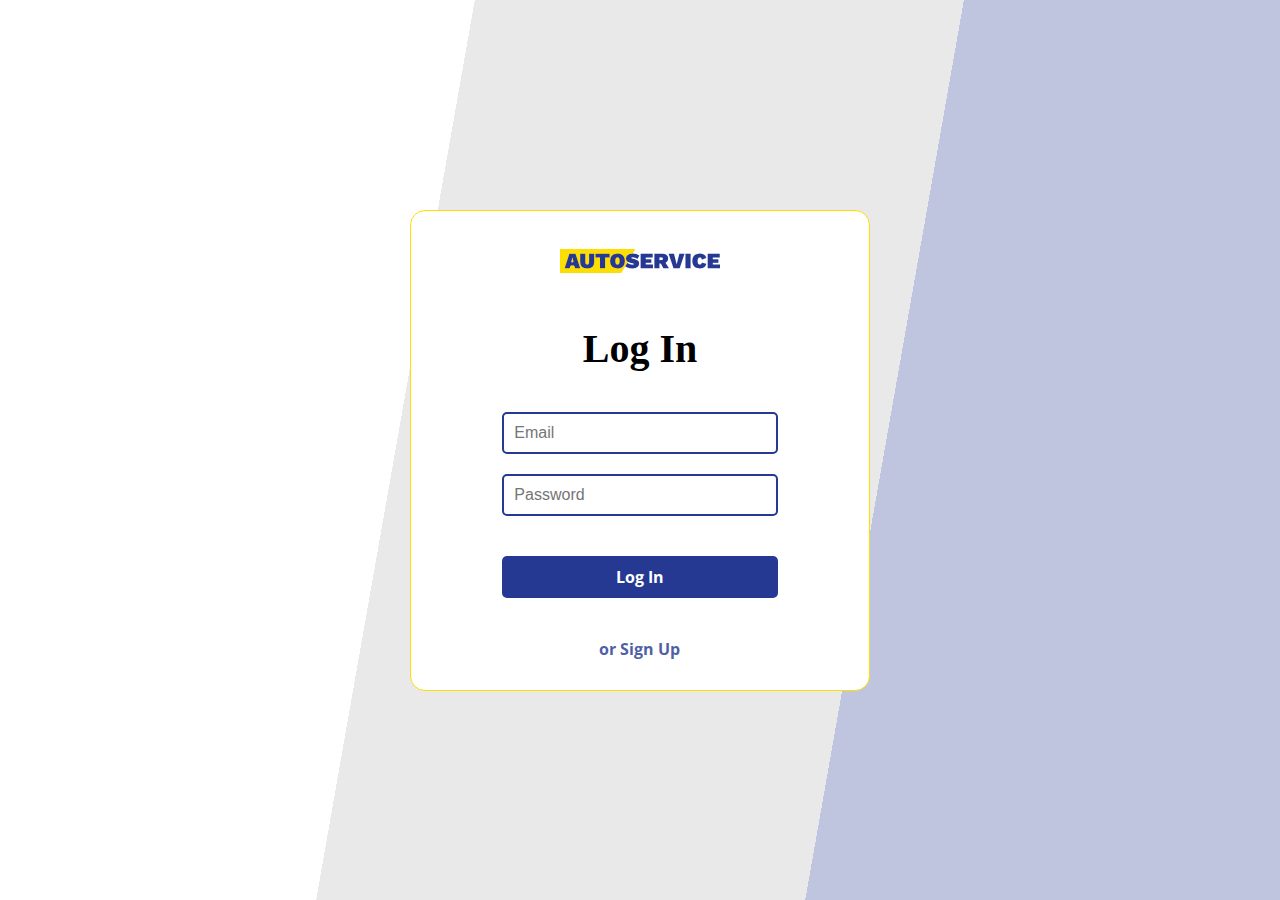
<file: log_in_form.html>
<!DOCTYPE html>
<html lang="ro">
  <head>
    <meta charset="UTF-8" />
    <meta name="viewport" content="width=device-width, initial-scale=1.0" />
    <link rel="stylesheet" href="log_in.css" />
    <link
      rel="shortcut icon"
      href="Needs/WebSite_Logos/Logo-car-repair.png"
      type="image/x-icon"
    />
    <title>AutoService</title>
  </head>
  <body>
    <main>
      <section class="log-in">
        <a href="index.html">
          <img
            src="Needs/WebSite_Logos/Logo-car-repair.png"
            alt="AutoService Logo"
          />
        </a>
        <h1>Log In</h1>
        <div class="forms">
          <div class="customer-email">
            <label for="email"></label>
            <input
              type="email"
              id="email"
              name="email"
              placeholder="Email"
              required
            />
          </div>
          <div class="customer-password">
            <label for="password"></label>
            <input
              type="password"
              id="password"
              name="password"
              placeholder="Password"
              required
            />
          </div>
        </div>
        <button id="log-in-btn" onclick="logInOrSignUp()">Log In</button>
        <button id="sign-up-option">or Sign Up</button>
      </section>
      <section class="sign-up">
        <a href="index.html">
          <img
            src="Needs/WebSite_Logos/Logo-car-repair.png"
            alt="AutoService Logo"
          />
        </a>
        <h1>Sign Up</h1>
        <div class="forms">
          <div class="customer-first-name">
            <label for="first-name"></label>
            <input
              type="text"
              name="first-name"
              id="first-name"
              placeholder="First Name"
              required
            />
          </div>
          <div class="customer-last-name">
            <label for="last-name"></label>
            <input
              type="text"
              name="last-name"
              id="last-name"
              placeholder="Last Name"
              required
            />
          </div>
          <div class="customer-email">
            <label for="email"></label>
            <input
              type="email"
              id="email"
              name="email"
              placeholder="Email"
              required
            />
          </div>
          <div class="customer-password">
            <label for="password"></label>
            <input
              type="password"
              id="password"
              name="password"
              placeholder="Password"
              required
            />
          </div>
          <button id="sign-up-btn" onclick="logInOrSignUp()">Sign Up</button>
          <button id="log-in-option">or Log In</button>
        </div>
      </section>
      <div class="loading-screen">
        <div class="spinner">
          <p class="m-0"></p>
          <div class="spinner-sector spinner-sector-blue"></div>
          <div class="spinner-sector spinner-sector-red"></div>
          <div class="spinner-sector spinner-sector-green"></div>
        </div>
      </div>
    </main>
    <script src="log_in_form_script.js"></script>
  </body>
</html>
</file>
<file: style.css>
@import url("https://fonts.googleapis.com/css2?family=Open+Sans:ital,wght@0,300..800;1,300..800&family=Roboto:wght@400;700&display=swap");

* {
  margin: 0;
  padding: 0;
  box-sizing: border-box;
  font-size: 16px;
}

/* Header */

header {
  z-index: 1;
  width: 100%;
  display: flex;
  justify-content: center;
  align-items: center;
  background: transparent;
  position: fixed;
  padding-top: 15px;
}

.dropdown {
  position: relative;
  display: inline-block;
}

.dropdown > a {
  padding: 0px 10px;
}

@keyframes border-color-change {
  0% {
    border-color: #253993;
  }

  50% {
    border-color: #ffdd00;
  }

  100% {
    border-color: #253993;
  }
}

.dropdown-content {
  display: none;
  position: absolute;
  min-width: 160px;
  background-color: white;
  padding: 12px 16px;
  z-index: 1;
  border: 1.6px solid;
  margin-top: 5px;
  animation: border-color-change 5s infinite;
}

.dropdown:hover .dropdown-content {
  display: block;
}

.dropdown:hover {
  padding-bottom: 2.5px;
}

.header-content {
  width: 100%;
  max-width: 1152px;
  display: flex;
  justify-content: space-between;
  align-items: center;
}

.navbar ul {
  list-style-type: none;
  display: flex;
  justify-content: center;
  align-items: center;
  gap: 10px;
}

.navbar li {
  float: left;
}

.navbar li a {
  padding: 10px;
  text-decoration: none;
  font-family: "Open Sans", sans-serif;
}

.navbar li a:not(.active) {
  color: black;
}

.navbar li a:not(.active):hover {
  color: #253993;
}

.navbar li:last-child {
  background-color: #253993;
  transition: background-color 300ms ease-out;
}

.navbar li:last-child:hover {
  background-color: white;
}

.desktop-ul li:last-child a {
  color: white;
  text-transform: uppercase;
  font-family: "Open Sans", sans-serif;
  font-weight: 700;
  font-size: 0.8rem;
  padding: 16px 32px;
}

.navbar li:last-child a:hover {
  color: #253993;
}

a.active {
  color: #253993;
  font-weight: 700;
}

.header-content a {
  display: flex;
  align-items: center;
}

/* Burger Menu */

.burger-menu {
  display: none;
}

.links-container-mobile {
  z-index: 10;
  height: 100vh;
  width: 70%;
  display: none;
  background-color: white;
  border: 1.6px solid;
  animation: border-color-change 5s infinite;
}

.links-container-mobile a {
  font-size: 0.8rem;
}

ul.mobile-ul li:last-of-type a {
  color: white;
  text-transform: uppercase;
  font-family: "Open Sans", sans-serif;
  font-weight: 700;
  font-size: 0.8rem;
  padding: 8px 10px;
}

ul.mobile-ul {
  display: flex;
  flex-direction: column;
  justify-content: start;
  align-items: center;
}

.close-sidebar-button {
  padding: 5px;
}

.header-content input,
.links-container-mobile {
  display: none;
}

.burger-line {
  background-color: #253993;
  width: 20px;
  height: 5px;
  border: none;
}

.burger-menu a {
  display: flex;
  justify-content: center;
  align-items: center;
  gap: 2px;
  flex-direction: column;
  padding-right: 10px;
}

/* Responsive Header*/

@media screen and (max-width: 800px) {
  .burger-menu {
    display: block;
  }

  .header-content {
    align-items: start;
  }

  .links-container-mobile ul {
    display: flex;
    flex-direction: column;
    width: 100%;
  }

  .navbar {
    width: 70%;
    display: flex;
    flex-direction: column;
    align-items: end;
  }

  #sidebar-active:checked ~ .links-container-mobile {
    display: flex;
    flex-direction: column;
    align-items: start;
    position: absolute;
  }

  #sidebar-acive:checked ~ .burger-menu {
    display: none;
  }

  #sidebar-active:checked ~ #overlay {
    height: 100%;
    width: 100%;
    position: fixed;
    top: 0;
    left: 0;
    z-index: 9;
  }

  .navbar ul.desktop-ul {
    display: none;
  }

  .header-content a img {
    padding-left: 10px;
  }
}

@media screen and (max-width: 500px) {
  .header-content a img {
    width: 75%;
  }
}

@media screen and (max-width: 1152px) {
  header {
    padding-left: 15px;
    padding-right: 15px;
  }
}

/* First Section */

h1 {
  font-size: 3rem;
  font-weight: 700;
  font-family: "Roboto", sans-serif;
  text-transform: capitalize;
  text-align: center;
  animation: h1-color-change 5s infinite;
}

@keyframes h1-color-change {
  0% {
    color: #253993;
  }

  50% {
    color: #ffdd00;
  }

  100% {
    color: #253993;
  }
}

.divider {
  width: 60px;
  height: 5px;
  border: none;
  background-color: #ffdd00;
}

.first-section .divider {
  animation: divider-color-change 5s infinite;
}

@keyframes divider-color-change {
  0% {
    background-color: #ffdd00;
    width: 60px;
  }

  50% {
    background-color: #253993;
    width: 60%;
  }

  100% {
    background-color: #ffdd00;
    width: 60px;
  }
}

.first-section .container p {
  font-family: "Open-Sans", sans-serif;
  text-align: center;
  width: 75%;
  color: #808285;
}

#emergency {
  text-transform: uppercase;
  text-decoration: none;
  color: #253993;
  font-family: "Open-Sans", sans-serif;
  font-size: 0.8rem;
  font-weight: 700;
  display: flex;
  justify-content: center;
  align-items: center;
  gap: 10px;
  padding: 16px 32px;
  background-color: white;
  border: 1.6px solid #253993;
  box-shadow: 8px 8px #ffdd00;
  transition: background-color 300ms ease-out;
}

#white {
  display: none;
}

#emergency:hover {
  background-color: #253993;
  color: white;
}

#emergency:hover #blue {
  display: none;
}

#emergency:hover #white {
  display: block;
  width: 21px;
  height: 22px;
}

.button {
  display: flex;
  justify-content: center;
  align-items: center;
}

.first-section {
  width: 100%;
  display: flex;
  justify-content: center;
  align-items: center;
  background: linear-gradient(
    100deg,
    rgba(255, 255, 255, 1) 0%,
    rgba(255, 255, 255, 1) 33%,
    rgba(233, 233, 233, 1) 33%,
    rgba(233, 233, 233, 1) 67%,
    rgba(191, 197, 222, 1) 67%,
    rgba(191, 197, 222, 1) 100%
  );
}

.first-section .container {
  max-width: 1152px;
  width: 100%;
  display: flex;
  justify-content: center;
  align-items: center;
  flex-direction: column;
  gap: 20px;
  padding: 150px 80px 30px 80px;
}

@keyframes moveAndRotate {
  0%,
  50% {
    transform: translateX(0) scale(1);
  }
  25% {
    transform: translateX(100px) scale(0.8);
  }
  75% {
    transform: translate(-100px) scale(0.8);
  }
  100% {
    transform: translateX(0) scale(1);
  }
}

#car {
  overflow: hidden;
  z-index: 0;
  width: 50%;
  animation: moveAndRotate 3s ease-in-out infinite;
}

/* Responsive */

@media screen and (max-width: 800px) {
  h1 {
    font-size: 2.5rem;
  }

  .first-section .container {
    padding-top: 120px;
    gap: 15px;
  }

  .first-section .container p {
    font-size: 0.75rem;
  }

  #emergency {
    font-size: 0.6rem;
    padding: 12px 28px;
  }

  #blue {
    width: 15px;
    height: 15px;
  }
}

@media screen and (max-width: 600px) {
  @keyframes moveResponsive {
    0%,
    50% {
      transform: translateX(0) scale(1);
    }
    25% {
      transform: translateX(50px) scale(0.8);
    }
    75% {
      transform: translate(-50px) scale(0.8);
    }
    100% {
      transform: translateX(0) scale(1);
    }
  }

  h1 {
    font-size: 2rem;
  }

  .first-section .container {
    padding: 100px 30px 30px 30px;
    gap: 10px;
  }

  .first-section .container p {
    font-size: 0.75rem;
  }

  #emergency {
    padding: 8px 24px;
    text-align: center;
    box-shadow: 5px 5px #ffdd00;
    font-size: 0.6rem;
  }

  #car {
    width: 100%;
    animation: moveResponsive 3s ease-in-out infinite;
  }
}

/* Details Section */

.cards {
  background-color: #253993;
  padding: 40px;
  display: flex;
  justify-content: flex-start;
  align-items: start;
  gap: 20px;
  flex-direction: column;
  width: 100%;
  height: 100%;
}

.cards > img {
  background-color: #ffdd00;
  border-radius: 100%;
  width: 50px;
  height: 50px;
  padding: 5px;
}

.details-section .container {
  width: 100%;
  max-width: 1152px;
  display: flex;
  justify-content: center;
  align-items: start;
  background-color: #253993;
}

.cards > p:first-of-type {
  font-family: "Roboto", sans-serif;
  font-size: 1.25rem;
  font-weight: 700;
  color: white;
  text-transform: capitalize;
  width: 100%;
}

.description {
  color: white;
  font-family: "Open-Sans", sans-serif;
}

.illustration img {
  width: 23px;
  height: 25px;
}

.illustration {
  display: flex;
  justify-content: start;
  align-items: center;
  gap: 8px;
  color: white;
  text-transform: uppercase;
  text-decoration: none;
  font-weight: 700;
  font-family: "Open-Sans", sans-serif;
  font-size: 0.8rem;
  text-align: center;
}

.illustration:hover,
.call-now:hover {
  text-decoration: underline;
}

.details-section {
  display: flex;
  justify-content: center;
  align-items: center;
}

.days div {
  display: flex;
  justify-content: start;
  align-items: center;
  gap: 7px;
}

.cards:nth-of-type(2) > img {
  width: 50px;
  height: 50px;
  padding: 10px;
  overflow: visible;
}

#work .info > img {
  padding: 0;
  width: 11px;
  height: 9px;
}

.cards:nth-of-type(2) .info p {
  color: white;
  font-family: "Open-Sans", sans-serif;
}

.cards:nth-of-type(2) {
  display: flex;
  align-items: start;
  justify-content: space-between;
  gap: 23.2px;
}

.days {
  display: flex;
  flex-direction: column;
  gap: 10px;
}

p.phone-number {
  font-family: "Open-Sans", sans-serif;
  font-size: 2rem;
  color: white;
}

.call-now {
  font-family: "Open-Sans", sans-serif;
  font-size: 0.8rem;
  text-transform: uppercase;
  color: white;
  font-weight: 700;
  text-decoration: none;
  display: flex;
  justify-content: center;
  align-items: center;
  gap: 8px;
}

.call-now img {
  width: 21px;
  height: 21px;
  transform: rotate(90deg);
}

.cards:last-of-type {
  display: flex;
  align-items: start;
  justify-content: space-between;
  gap: 21.5px;
}

/* Details Section Responsive */

@media screen and (max-width: 800px) {
  .details-section .container {
    flex-direction: column;
  }

  .cards > img {
    width: 40px;
    height: 40px;
  }

  .cards:nth-of-type(2) img {
    width: 40px;
    height: 40px;
  }

  .cards {
    padding: 30px;
  }

  .cards > p:first-of-type {
    font-size: 1rem;
  }

  .cards:nth-of-type(2) .info p {
    font-size: 0.8rem;
  }

  .description {
    font-size: 0.8rem;
  }

  p.phone-number {
    font-size: 1.5rem;
  }

  .illustration {
    font-size: 0.65rem;
  }

  .call-now {
    font-size: 0.65rem;
  }
}

/* What We Do Section */

h2 {
  font-family: "Roboto", sans-serif;
  font-weight: 700;
  font-size: 2.5rem;
  text-transform: capitalize;
}

.left-part p {
  font-family: "Open-Sans", sans-serif;
  color: #808285;
  width: 75%;
}

.what-we-do .container {
  width: 100%;
  max-width: 1152px;
  display: flex;
  justify-content: center;
  align-items: start;
  flex-direction: column;
  gap: 30px;
}

.what-we-do {
  display: flex;
  justify-content: center;
  align-items: center;
  margin-top: 50px;
  margin-bottom: 80px;
}

.left-part {
  display: flex;
  flex-direction: column;
  gap: 20px;
}

#our-services {
  text-transform: uppercase;
  text-decoration: none;
  color: #253993;
  font-size: 0.8rem;
  font-family: "Open-Sans", sans-serif;
  font-weight: 700;
  padding: 16px 32px;
  border: 1.6px solid #253993;
  box-shadow: 6px 6px #ffdd00;
  width: 100%;
  background-color: white;
  transition: background-color 300ms ease-out;
  text-align: center;
}

#our-services:hover {
  background-color: #253993;
  color: white;
}

.upper-part {
  display: flex;
  justify-content: center;
  align-items: end;
  gap: 160px;
}

.upper-part .button {
  background-color: white;
  width: 25%;
}

.lower-part {
  display: grid;
  grid-template-columns: 1fr 1fr;
  gap: 30px;
}

.services {
  display: flex;
  justify-content: start;
  align-items: start;
  gap: 20px;
  flex-direction: column;
}

h4 {
  text-transform: capitalize;
  font-family: "Roboto", sans-serif;
  font-weight: 700;
  font-size: 1.5rem;
}

.services p {
  color: #808285;
  font-family: "Open-Sans", sans-serif;
}

.services img {
  width: 96px;
  height: 96px;
}

/* What We Do Section Responsive */

@media screen and (max-width: 800px) {
  h2 {
    font-size: 2.25rem;
  }

  .left-part p {
    font-size: 0.75rem;
    width: 75%;
  }

  h4 {
    font-size: 1.25rem;
  }

  .services p {
    font-size: 0.75rem;
  }

  section.what-we-do {
    padding-left: 30px;
    padding-right: 30px;
  }
}

@media screen and (min-width: 601px) and (max-width: 1152px) {
  .lower-part {
    display: grid;
    grid-template-columns: 1fr 1fr 1fr;
    gap: 30px;
  }
}

@media screen and (max-width: 600px) {
  .lower-part {
    display: none;
    grid-template-columns: 1fr 1fr;
  }
}

@media screen and (min-width: 1153px) {
  .lower-part {
    display: grid;
    grid-template-columns: 1fr 1fr 1fr;
    gap: 40px;
  }
}

@media screen and (max-width: 500px) {
  .lower-part {
    display: grid;
    grid-template-columns: 1fr;
    gap: 20px;
  }

  .upper-part {
    flex-direction: column;
    justify-content: center;
    align-items: center;
    gap: 15px;
  }

  h2 {
    text-align: center;
    font-size: 1.75rem;
  }

  .left-part p {
    text-align: center;
  }

  .left-part {
    display: flex;
    flex-direction: column;
    justify-content: center;
    align-items: center;
  }

  .upper-part .button {
    width: 50%;
  }

  #our-services {
    padding: 12px 24px;
    font-size: 0.6rem;
  }

  .services img {
    width: 60px;
    height: 60px;
  }

  .services {
    text-align: center;
    align-items: center;
    justify-content: center;
  }

  h4 {
    text-align: center;
  }

  .what-we-do .container {
    display: flex;
    flex-direction: column;
    justify-content: center;
    align-items: center;
  }
}

/* Advertisement Section */

.advertisement {
  display: flex;
  justify-content: center;
  align-items: center;
  background-image: url(Needs/Images/car-repair-engine-tnfd-1.jpg);
  background-size: cover;
}

.advertisement .container {
  width: 100%;
  max-width: 1152px;
  column-count: 2;
  column-gap: 17%;
  padding: 100px;
}

.advantages img {
  background-color: white;
  border-radius: 100%;
  width: 50px;
  height: 50px;
  padding: 10px;
  overflow: visible;
  margin-bottom: 49px;
}

h3 {
  font-size: 2.25rem;
  font-family: "Roboto", sans-serif;
  color: white;
  font-weight: 700;
  text-transform: capitalize;
  text-align: center;
}

.why-us > p {
  color: white;
  font-family: "Open-Sans", sans-serif;
}

.advantages {
  display: flex;
  justify-content: start;
  align-items: start;
  gap: 16px;
  width: 100%;
}

.text {
  display: flex;
  justify-content: start;
  align-items: start;
  gap: 14px;
  flex-direction: column;
  color: white;
}

p.title {
  font-weight: 700;
  font-family: "Roboto", sans-serif;
}

.text:nth-child(2) {
  font-family: "Open-Sans", sans-serif;
}

.forms {
  background-color: white;
  padding: 40px 32px 24px 32px;
  width: fit-content;
  display: flex;
  flex-direction: column;
  justify-content: center;
  align-items: start;
  gap: 30px;
  box-shadow: 0px 25px 0px -15px #ffdd00;
}

.forms > div {
  display: flex;
  flex-direction: column;
  gap: 20px;
}

.forms div > input,
select {
  padding: 22px 0px 22px 15px;
  width: 100%;
  border: 3px solid #d9d9d9;
  border-radius: 5px;
}

.forms > input:last-of-type {
  padding-top: 16px;
  padding-bottom: 16px;
  width: 75%;
  background-color: white;
  text-transform: uppercase;
  color: #253993;
  font-family: "Open-Sans", sans-serif;
  font-size: 0.8rem;
  font-weight: 700;
  text-align: center;
  cursor: pointer;
  border: 1.6px solid #253993;
  transition: background-color 300ms ease-out;
}

.forms > input:last-of-type:hover {
  background-color: #253993;
  color: white;
}

.why-us {
  display: flex;
  justify-content: center;
  align-items: start;
  flex-direction: column;
  gap: 20px;
}

/* Ad. Section Responsive */

@media screen and (max-width: 1152px) {
  .advertisement .container {
    column-gap: 9%;
  }
}

@media screen and (max-width: 1105px) {
  .advertisement .container {
    column-gap: 9%;
  }
}

@media screen and (max-width: 1095px) {
  .advertisement .container {
    column-gap: 9%;
  }
}

@media screen and (max-width: 1084px) {
  .advertisement .container {
    column-gap: 9%;
  }
}

@media screen and (max-width: 1072px) {
  .advertisement .container {
    column-gap: 9%;
  }
}

@media screen and (max-width: 1064px) {
  .advertisement .container {
    display: flex;
    justify-content: space-between;
    align-items: center;
    gap: 120px;
  }

  .why-us {
    width: 50%;
  }
}

@media screen and (max-width: 800px) {
  .advertisement .container {
    display: flex;
    flex-direction: column;
    justify-content: center;
    align-items: center;
    gap: 50px;
  }

  .why-us {
    width: 100%;
    display: flex;
    justify-content: center;
    align-items: center;
    flex-direction: column;
    text-align: start;
  }

  h3 {
    font-size: 1.5rem;
  }

  .why-us > p {
    font-size: 0.75rem;
    text-align: center;
  }

  .text p:last-of-type {
    font-size: 0.8rem;
  }

  .why-us .ad-group {
    display: flex;
    justify-content: center;
    align-items: center;
    flex-direction: column;
  }

  .forms div > input,
  select {
    padding: 15px 0px 15px 10px;
    width: 100%;
  }

  .forms {
    padding: 20px 32px 20px 32px;
  }
}

@media screen and (min-width: 801px) {
  .why-us .ad-group {
    display: grid;
    grid-template-columns: 1fr 1fr;
    gap: 25px;
  }
}

@media screen and (max-width: 500px) {
  .advertisement .container {
    padding: 50px 30px 50px 30px;
  }
}
/* Last Section */

section:last-of-type a {
  background-color: #253993;
  color: white;
  text-transform: uppercase;
  text-decoration: none;
  font-family: "Open-Sans", sans-serif;
  font-size: 0.8rem;
  font-weight: 700;
  display: flex;
  justify-content: center;
  align-items: center;
  gap: 10px;
  padding: 16px 32px;
  border: 1.6px solid #253993;
  box-shadow: 8px 8px #ffdd00;
  transition: background-color 300ms ease-out;
  text-align: center;
}

section:last-of-type a img {
  width: 23px;
  height: 25px;
}

section:last-of-type a:hover {
  background-color: white;
  color: #253993;
}

section:last-of-type {
  background: linear-gradient(
    100deg,
    rgba(255, 255, 255, 1) 0%,
    rgba(255, 255, 255, 1) 33%,
    rgba(233, 233, 233, 1) 33%,
    rgba(233, 233, 233, 1) 67%,
    rgba(191, 197, 222, 1) 67%,
    rgba(191, 197, 222, 1) 100%
  );
  display: flex;
  justify-content: center;
  align-items: center;
}

section:last-of-type .container p {
  font-family: "Roboto", sans-serif;
  text-transform: uppercase;
  font-weight: 700;
  text-align: center;
}

section:last-of-type h3 {
  color: black;
  text-align: center;
}

section:last-of-type .container {
  display: flex;
  flex-direction: column;
  justify-content: center;
  align-items: center;
  gap: 20px;
  padding: 100px;
  width: 100%;
  max-width: 1152px;
}

section:last-of-type .button img:last-of-type {
  display: none;
}

section:last-of-type .button:hover img:last-of-type {
  display: block;
}

section:last-of-type .button:hover img:first-of-type {
  display: none;
}

/* Last Section Responsive */

@media screen and (max-width: 800px) {
  section:last-of-type .container {
    padding: 50px 30px;
  }

  section:last-of-type .container .button {
    width: 50%;
  }

  section:last-of-type .container a {
    font-size: 0.6rem;
    padding: 8px 24px;
  }

  section:last-of-type .container a img {
    width: 15px;
    height: 15px;
  }
}

/* Footer */

footer {
  background-color: #253993;
  display: flex;
  justify-content: center;
  align-items: center;
  padding: 100px 0px;
}

footer .container {
  display: flex;
  justify-content: space-between;
  align-items: center;
  flex-direction: column;
  gap: 45px;
  width: 100%;
  max-width: 1152px;
}

.f-firstPart h5 {
  color: white;
  font-family: "Roboto", sans-serif;
  font-size: 1.4rem;
  font-weight: 400;
  text-align: center;
  padding-bottom: 16px;
}

.col-1 p {
  color: rgb(210, 210, 210);
  font-family: "Open-Sans", sans-serif;
  width: 80%;
}

.f-firstPart li {
  color: rgb(210, 210, 210);
  font-family: "Open-Sans", sans-serif;
}

.f-firstPart {
  display: flex;
  justify-content: space-between;
  align-items: start;
  width: 100%;
}

.col-3 {
  column-count: 2;
  justify-content: space-between;
}

.col-3 h5 {
  column-span: all;
}

.f-firstPart ul {
  list-style-type: none;
}

.f-firstPart li:nth-of-type(even) {
  margin: 10px 0px;
}

.col-1 {
  width: 25%;
}

.f-divider {
  width: 100%;
  height: 1px;
  background-color: #808285;
  border: none;
}

.f-lastPart p {
  color: #d9d9d9;
  font-family: "Open-Sans", sans-serif;
  text-align: center;
}

.f-lastPart {
  display: flex;
  justify-content: space-between;
  align-items: center;
  width: 100%;
}

.col-3 li {
  text-transform: capitalize;
  text-align: center;
}

/* Footer Responsive */

@media screen and (max-width: 800px) {
  .f-firstPart {
    flex-direction: column;
    justify-content: center;
    align-items: center;
    gap: 20px;
  }

  footer {
    padding: 50px 30px;
  }

  .col-3 {
    column-count: 1;
    width: 100%;
  }

  footer li {
    text-align: center;
    font-size: 0.75rem;
  }

  footer p {
    text-align: center;
    font-size: 0.75rem;
  }

  .col-1 {
    display: flex;
    flex-direction: column;
    justify-content: center;
    align-items: center;
    width: 100%;
  }

  footer h5 {
    font-size: 1.1rem;
  }

  .col-2 {
    width: 100%;
  }

  footer .container {
    gap: 20px;
    width: 100%;
  }

  .f-lastPart {
    flex-direction: column;
    gap: 10px;
  }
}
</file>
<file: admin.css>
@import url("https://fonts.googleapis.com/css2?family=Open+Sans:ital,wght@0,300..800;1,300..800&family=Roboto:wght@400;700&display=swap");

* {
  margin: 0;
  padding: 0;
  box-sizing: border-box;
  font-size: 16px;
}

/* Header */

header {
  z-index: 1;
  width: 100%;
  display: flex;
  justify-content: center;
  align-items: center;
  background: transparent;
  position: fixed;
  padding: 15px 0px;
}

.dropdown {
  position: relative;
  display: inline-block;
}

.dropdown > a {
  padding: 0px 10px;
}

@keyframes border-color-change {
  0% {
    border-color: #253993;
  }

  50% {
    border-color: #ffdd00;
  }

  100% {
    border-color: #253993;
  }
}

.dropdown-content {
  display: none;
  position: absolute;
  min-width: 160px;
  background-color: white;
  padding: 12px 16px;
  z-index: 1;
  border: 1.6px solid;
  margin-top: 5px;
  animation: border-color-change 5s infinite;
}

.dropdown:hover .dropdown-content {
  display: block;
}

.dropdown:hover {
  padding-bottom: 2.5px;
}

.header-content {
  width: 100%;
  max-width: 1152px;
  display: flex;
  justify-content: space-between;
  align-items: center;
}

.navbar ul {
  list-style-type: none;
  display: flex;
  justify-content: center;
  align-items: center;
  gap: 10px;
}

.navbar li {
  float: left;
}

.navbar li a {
  padding: 10px;
  text-decoration: none;
  font-family: "Open Sans", sans-serif;
}

.navbar li a:not(.active) {
  color: black;
}

.navbar li a:not(.active):hover {
  color: #253993;
}

.navbar li:last-child {
  background-color: #253993;
  transition: background-color 300ms ease-out;
}

.navbar li:last-child:hover {
  background-color: white;
}

.desktop-ul li:last-child a {
  color: white;
  text-transform: uppercase;
  font-family: "Open Sans", sans-serif;
  font-weight: 700;
  font-size: 0.8rem;
  padding: 16px 32px;
}

.navbar li:last-child a:hover {
  color: #253993;
}

a.active {
  color: #253993;
  font-weight: 700;
}

.header-content a {
  display: flex;
  align-items: center;
}

/* Burger Menu */

.burger-menu {
  display: none;
}

.links-container-mobile {
  z-index: 10;
  height: 100vh;
  width: 70%;
  display: none;
  background-color: white;
  border: 1.6px solid;
  animation: border-color-change 5s infinite;
}

.links-container-mobile a {
  font-size: 0.8rem;
}

ul.mobile-ul li:last-of-type a {
  color: white;
  text-transform: uppercase;
  font-family: "Open Sans", sans-serif;
  font-weight: 700;
  font-size: 0.8rem;
  padding: 8px 10px;
}

ul.mobile-ul {
  display: flex;
  flex-direction: column;
  justify-content: start;
  align-items: center;
}

.close-sidebar-button {
  padding: 5px;
}

.header-content input,
.links-container-mobile {
  display: none;
}

.burger-line {
  background-color: #253993;
  width: 20px;
  height: 5px;
  border: none;
}

.burger-menu a {
  display: flex;
  justify-content: center;
  align-items: center;
  gap: 2px;
  flex-direction: column;
  padding-right: 10px;
}

/* Responsive Header*/

@media screen and (max-width: 800px) {
  .burger-menu {
    display: block;
  }

  .header-content {
    align-items: start;
  }

  .links-container-mobile ul {
    display: flex;
    flex-direction: column;
    width: 100%;
  }

  .navbar {
    width: 70%;
    display: flex;
    flex-direction: column;
    align-items: end;
  }

  #sidebar-active:checked ~ .links-container-mobile {
    display: flex;
    flex-direction: column;
    align-items: start;
    position: absolute;
  }

  #sidebar-acive:checked ~ .burger-menu {
    display: none;
  }

  #sidebar-active:checked ~ #overlay {
    height: 100%;
    width: 100%;
    position: fixed;
    top: 0;
    left: 0;
    z-index: 9;
  }

  .navbar ul.desktop-ul {
    display: none;
  }

  .header-content a img {
    padding-left: 10px;
  }
}

@media screen and (max-width: 500px) {
  .header-content a img {
    width: 75%;
  }
}

@media screen and (max-width: 1152px) {
  header {
    padding-left: 15px;
    padding-right: 15px;
  }
}

/* First Section */

#myAccountPage {
  display: none;
  justify-content: center;
  align-items: center;
  gap: 25px;
  flex-direction: column;
  z-index: 100;
  height: 100vh;
  background: linear-gradient(
    100deg,
    rgba(255, 255, 255, 1) 0%,
    rgba(255, 255, 255, 1) 33%,
    rgba(233, 233, 233, 1) 33%,
    rgba(233, 233, 233, 1) 67%,
    rgba(191, 197, 222, 1) 67%,
    rgba(191, 197, 222, 1) 100%
  );
}

#myAccountPage #close-icon {
  display: flex;
  justify-content: end;
  align-items: center;
  width: 15%;
}

#myAccountPage #close-icon svg {
  cursor: pointer;
}

button#log-out {
  color: #253993;
  text-transform: uppercase;
  font-family: "Open-Sans", sans-serif;
  font-size: 0.8rem;
  font-weight: 700;
  border: none;
  cursor: pointer;
}

button#log-out:hover {
  text-decoration: underline;
}

.forms-request {
  display: flex;
  justify-content: center;
  align-items: center;
  flex-direction: column;
  gap: 20px;
  border: 2px solid #253993;
  border-radius: 10px;
  padding: 35px;
  background-color: white;
}

.forms-request p {
  padding: 5px 10px;
  width: 100%;
  font-family: "Open-Sans", sans-serif;
  font-size: 0.8rem;
  font-weight: 700;
}

h1 {
  font-size: 3rem;
  font-weight: 700;
  font-family: "Roboto", sans-serif;
  text-transform: capitalize;
  text-align: center;
  animation: h1-color-change 5s infinite;
}

@keyframes h1-color-change {
  0% {
    color: #253993;
  }

  50% {
    color: #ffdd00;
  }

  100% {
    color: #253993;
  }
}

.divider {
  width: 60px;
  height: 5px;
  border: none;
  background-color: #ffdd00;
}

.first-section .divider {
  animation: divider-color-change 5s infinite;
}

@keyframes divider-color-change {
  0% {
    background-color: #ffdd00;
    width: 60px;
  }

  50% {
    background-color: #253993;
    width: 60%;
  }

  100% {
    background-color: #ffdd00;
    width: 60px;
  }
}

.first-section .container p {
  font-family: "Open-Sans", sans-serif;
  text-align: center;
  width: 75%;
  color: #808285;
}

#emergency {
  text-transform: uppercase;
  text-decoration: none;
  color: #253993;
  font-family: "Open-Sans", sans-serif;
  font-size: 0.8rem;
  font-weight: 700;
  display: flex;
  justify-content: center;
  align-items: center;
  gap: 10px;
  padding: 16px 32px;
  background-color: white;
  border: 1.6px solid #253993;
  box-shadow: 8px 8px #ffdd00;
  transition: background-color 300ms ease-out;
}

#white {
  display: none;
}

#emergency:hover {
  background-color: #253993;
  color: white;
}

#emergency:hover #blue {
  display: none;
}

#emergency:hover #white {
  display: block;
  width: 21px;
  height: 22px;
}

.button {
  display: flex;
  justify-content: center;
  align-items: center;
}

.first-section {
  width: 100%;
  display: flex;
  justify-content: center;
  align-items: center;
  background: linear-gradient(
    100deg,
    rgba(255, 255, 255, 1) 0%,
    rgba(255, 255, 255, 1) 33%,
    rgba(233, 233, 233, 1) 33%,
    rgba(233, 233, 233, 1) 67%,
    rgba(191, 197, 222, 1) 67%,
    rgba(191, 197, 222, 1) 100%
  );
}

.first-section .container {
  max-width: 1152px;
  width: 100%;
  display: flex;
  justify-content: center;
  align-items: center;
  flex-direction: column;
  gap: 20px;
  padding: 150px 80px 30px 80px;
}

@keyframes moveAndRotate {
  0%,
  50% {
    transform: translateX(0) scale(1);
  }
  25% {
    transform: translateX(100px) scale(0.8);
  }
  75% {
    transform: translate(-100px) scale(0.8);
  }
  100% {
    transform: translateX(0) scale(1);
  }
}

#car {
  overflow: hidden;
  z-index: 0;
  width: 50%;
  animation: moveAndRotate 3s ease-in-out infinite;
}

/* Responsive */

@media screen and (max-width: 800px) {
  h1 {
    font-size: 2.5rem;
  }

  .first-section .container {
    padding-top: 120px;
    gap: 15px;
  }

  .first-section .container p {
    font-size: 0.75rem;
  }

  #emergency {
    font-size: 0.6rem;
    padding: 12px 28px;
  }

  #blue {
    width: 15px;
    height: 15px;
  }
}

@media screen and (max-width: 600px) {
  @keyframes moveResponsive {
    0%,
    50% {
      transform: translateX(0) scale(1);
    }
    25% {
      transform: translateX(50px) scale(0.8);
    }
    75% {
      transform: translate(-50px) scale(0.8);
    }
    100% {
      transform: translateX(0) scale(1);
    }
  }

  h1 {
    font-size: 2rem;
  }

  .first-section .container {
    padding: 100px 30px 30px 30px;
    gap: 10px;
  }

  .first-section .container p {
    font-size: 0.75rem;
  }

  #emergency {
    padding: 8px 24px;
    text-align: center;
    box-shadow: 5px 5px #ffdd00;
    font-size: 0.6rem;
  }

  #car {
    width: 100%;
    animation: moveResponsive 3s ease-in-out infinite;
  }
}

/* Details Section */

.cards {
  background-color: #253993;
  padding: 40px;
  display: flex;
  justify-content: flex-start;
  align-items: start;
  gap: 20px;
  flex-direction: column;
  width: 100%;
  height: 100%;
}

.cards > img {
  background-color: #ffdd00;
  border-radius: 100%;
  width: 50px;
  height: 50px;
  padding: 5px;
}

.details-section .container {
  width: 100%;
  max-width: 1152px;
  display: flex;
  justify-content: center;
  align-items: start;
  background-color: #253993;
}

.cards > p:first-of-type {
  font-family: "Roboto", sans-serif;
  font-size: 1.25rem;
  font-weight: 700;
  color: white;
  text-transform: capitalize;
  width: 100%;
}

.description {
  color: white;
  font-family: "Open-Sans", sans-serif;
}

.illustration img {
  width: 23px;
  height: 25px;
}

#confirmDay {
  background-color: white;
  color: #253993;
  text-decoration: none;
  font-family: "Open-Sans", sans-serif;
  font-size: 0.8rem;
  font-weight: 700;
  padding: 16px 20px;
  border: 1.6px solid white;
  text-align: center;
  cursor: pointer;
}

#confirmDay:hover {
  background-color: #253993;
  color: white;
  text-decoration: underline;
}

#calendar-container input {
  border: 1.6px solid #253993;
  padding: 5px 10px;
  background: white;
  border-radius: 5px;
}

.illustration {
  display: flex;
  justify-content: start;
  align-items: center;
  gap: 8px;
  color: white;
  text-transform: uppercase;
  text-decoration: none;
  font-weight: 700;
  font-family: "Open-Sans", sans-serif;
  font-size: 0.8rem;
  text-align: center;
  cursor: pointer;
}

.illustration:hover,
.call-now:hover {
  text-decoration: underline;
}

.details-section {
  display: flex;
  justify-content: center;
  align-items: center;
}

.days div {
  display: flex;
  justify-content: start;
  align-items: center;
  gap: 7px;
}

.cards:nth-of-type(2) > img {
  width: 50px;
  height: 50px;
  padding: 10px;
  overflow: visible;
}

#work .info > img {
  padding: 0;
  width: 11px;
  height: 9px;
}

.cards:nth-of-type(2) .info p {
  color: white;
  font-family: "Open-Sans", sans-serif;
}

.cards:nth-of-type(2) {
  display: flex;
  align-items: start;
  justify-content: space-between;
  gap: 23.2px;
}

.days {
  display: flex;
  flex-direction: column;
  gap: 10px;
}

p.phone-number {
  font-family: "Open-Sans", sans-serif;
  font-size: 2rem;
  color: white;
}

.call-now {
  font-family: "Open-Sans", sans-serif;
  font-size: 0.8rem;
  text-transform: uppercase;
  color: white;
  font-weight: 700;
  text-decoration: none;
  display: flex;
  justify-content: center;
  align-items: center;
  gap: 8px;
}

.call-now img {
  width: 21px;
  height: 21px;
  transform: rotate(90deg);
}

.cards:last-of-type {
  display: flex;
  align-items: start;
  justify-content: space-between;
  gap: 21.5px;
}

/* Details Section Responsive */

@media screen and (max-width: 800px) {
  .details-section .container {
    flex-direction: column;
  }

  .cards > img {
    width: 40px;
    height: 40px;
  }

  .cards:nth-of-type(2) img {
    width: 40px;
    height: 40px;
  }

  .cards {
    padding: 30px;
  }

  .cards > p:first-of-type {
    font-size: 1rem;
  }

  .cards:nth-of-type(2) .info p {
    font-size: 0.8rem;
  }

  .description {
    font-size: 0.8rem;
  }

  p.phone-number {
    font-size: 1.5rem;
  }

  .illustration {
    font-size: 0.65rem;
  }

  .call-now {
    font-size: 0.65rem;
  }
}

/* What We Do Section */

h2 {
  font-family: "Roboto", sans-serif;
  font-weight: 700;
  font-size: 2.5rem;
  text-transform: capitalize;
}

.left-part p {
  font-family: "Open-Sans", sans-serif;
  color: #808285;
  width: 75%;
}

.what-we-do .container {
  width: 100%;
  max-width: 1152px;
  display: flex;
  justify-content: center;
  align-items: start;
  flex-direction: column;
  gap: 30px;
}

.what-we-do {
  display: flex;
  justify-content: center;
  align-items: center;
  margin-top: 50px;
  margin-bottom: 80px;
}

.left-part {
  display: flex;
  flex-direction: column;
  gap: 20px;
}

#our-services {
  text-transform: uppercase;
  text-decoration: none;
  color: #253993;
  font-size: 0.8rem;
  font-family: "Open-Sans", sans-serif;
  font-weight: 700;
  padding: 16px 32px;
  border: 1.6px solid #253993;
  box-shadow: 6px 6px #ffdd00;
  width: 100%;
  background-color: white;
  transition: background-color 300ms ease-out;
  text-align: center;
}

#our-services:hover {
  background-color: #253993;
  color: white;
}

.upper-part {
  display: flex;
  justify-content: center;
  align-items: end;
  gap: 160px;
}

.upper-part .button {
  background-color: white;
  width: 25%;
}

.lower-part {
  display: grid;
  grid-template-columns: 1fr 1fr;
  gap: 30px;
}

.services {
  display: flex;
  justify-content: start;
  align-items: start;
  gap: 20px;
  flex-direction: column;
}

h4 {
  text-transform: capitalize;
  font-family: "Roboto", sans-serif;
  font-weight: 700;
  font-size: 1.5rem;
}

.services p {
  color: #808285;
  font-family: "Open-Sans", sans-serif;
}

.services img {
  width: 96px;
  height: 96px;
}

.loading-screen {
  overflow: hidden;
  display: flex;
  justify-content: center;
  align-items: center;
  width: 100%;
}

.spinner {
  width: 50px;
  height: 50px;
  font-size: 32px;
  overflow: hidden;
  position: relative;
  animation: text-color 2s ease-in-out infinite alternate;
  display: flex;
  justify-content: center;
  align-items: center;
}

.spinner-sector {
  position: absolute;
  width: 100%;
  height: 100%;
  position: absolute;
  border: 6px solid;
  border-color: #6867c9 transparent #6867c9 transparent;
  border-radius: 50%;
  animation: spin 2s linear infinite;
}

@keyframes spin {
  to {
    transform: rotate(360deg);
  }
}

@keyframes text-color {
  0% {
    color: rgba(0, 0, 0, 1);
  }

  50% {
    color: rgba(0, 0, 0, 0.5);
  }

  100% {
    color: rgba(0, 0, 0, 0.1);
  }
}

/* What We Do Section Responsive */

@media screen and (max-width: 800px) {
  h2 {
    font-size: 2.25rem;
  }

  .left-part p {
    font-size: 0.75rem;
    width: 75%;
  }

  h4 {
    font-size: 1.25rem;
  }

  .services p {
    font-size: 0.75rem;
  }

  section.what-we-do {
    padding-left: 30px;
    padding-right: 30px;
  }
}

@media screen and (min-width: 601px) and (max-width: 1152px) {
  .lower-part {
    display: grid;
    grid-template-columns: 1fr 1fr 1fr;
    gap: 30px;
  }
}

@media screen and (max-width: 600px) {
  .lower-part {
    display: none;
    grid-template-columns: 1fr 1fr;
  }
}

@media screen and (min-width: 1153px) {
  .lower-part {
    display: grid;
    grid-template-columns: 1fr 1fr 1fr;
    gap: 40px;
  }
}

@media screen and (max-width: 500px) {
  .lower-part {
    display: grid;
    grid-template-columns: 1fr;
    gap: 20px;
  }

  .upper-part {
    flex-direction: column;
    justify-content: center;
    align-items: center;
    gap: 15px;
  }

  h2 {
    text-align: center;
    font-size: 1.75rem;
  }

  .left-part p {
    text-align: center;
  }

  .left-part {
    display: flex;
    flex-direction: column;
    justify-content: center;
    align-items: center;
  }

  .upper-part .button {
    width: 50%;
  }

  #our-services {
    padding: 12px 24px;
    font-size: 0.6rem;
  }

  .services img {
    width: 60px;
    height: 60px;
  }

  .services {
    text-align: center;
    align-items: center;
    justify-content: center;
  }

  h4 {
    text-align: center;
  }

  .what-we-do .container {
    display: flex;
    flex-direction: column;
    justify-content: center;
    align-items: center;
  }
}

/* Advertisement Section */

.advertisement {
  display: flex;
  justify-content: center;
  align-items: center;
  background-image: url(Needs/Images/car-repair-engine-tnfd-1.jpg);
  background-size: cover;
}

.advertisement .container {
  width: 100%;
  max-width: 1152px;
  column-count: 2;
  column-gap: 17%;
  padding: 100px;
}

.advantages img {
  background-color: white;
  border-radius: 100%;
  width: 50px;
  height: 50px;
  padding: 10px;
  overflow: visible;
  margin-bottom: 49px;
}

h3 {
  font-size: 2.25rem;
  font-family: "Roboto", sans-serif;
  color: white;
  font-weight: 700;
  text-transform: capitalize;
  text-align: center;
}

.why-us > p {
  color: white;
  font-family: "Open-Sans", sans-serif;
}

.advantages {
  display: flex;
  justify-content: start;
  align-items: start;
  gap: 16px;
  width: 100%;
}

.text {
  display: flex;
  justify-content: start;
  align-items: start;
  gap: 14px;
  flex-direction: column;
  color: white;
}

p.title {
  font-weight: 700;
  font-family: "Roboto", sans-serif;
}

.text:nth-child(2) {
  font-family: "Open-Sans", sans-serif;
}

.forms {
  background-color: white;
  padding: 40px 32px 24px 32px;
  width: fit-content;
  display: flex;
  flex-direction: column;
  justify-content: center;
  align-items: start;
  gap: 30px;
  box-shadow: 0px 25px 0px -15px #ffdd00;
}

.forms > div {
  display: flex;
  flex-direction: column;
  gap: 20px;
}

.forms div > input,
select {
  padding: 22px 0px 22px 15px;
  width: 100%;
  border: 3px solid #d9d9d9;
  border-radius: 5px;
}

.forms > input:last-of-type {
  padding-top: 16px;
  padding-bottom: 16px;
  width: 75%;
  background-color: white;
  text-transform: uppercase;
  color: #253993;
  font-family: "Open-Sans", sans-serif;
  font-size: 0.8rem;
  font-weight: 700;
  text-align: center;
  cursor: pointer;
  border: 1.6px solid #253993;
  transition: background-color 300ms ease-out;
}

.forms > input:last-of-type:hover {
  background-color: #253993;
  color: white;
}

.why-us {
  display: flex;
  justify-content: center;
  align-items: start;
  flex-direction: column;
  gap: 20px;
}

/* Ad. Section Responsive */

@media screen and (max-width: 1152px) {
  .advertisement .container {
    column-gap: 9%;
  }
}

@media screen and (max-width: 1105px) {
  .advertisement .container {
    column-gap: 9%;
  }
}

@media screen and (max-width: 1095px) {
  .advertisement .container {
    column-gap: 9%;
  }
}

@media screen and (max-width: 1084px) {
  .advertisement .container {
    column-gap: 9%;
  }
}

@media screen and (max-width: 1072px) {
  .advertisement .container {
    column-gap: 9%;
  }
}

@media screen and (max-width: 1064px) {
  .advertisement .container {
    display: flex;
    justify-content: space-between;
    align-items: center;
    gap: 120px;
  }

  .why-us {
    width: 50%;
  }
}

@media screen and (max-width: 800px) {
  .advertisement .container {
    display: flex;
    flex-direction: column;
    justify-content: center;
    align-items: center;
    gap: 50px;
  }

  .why-us {
    width: 100%;
    display: flex;
    justify-content: center;
    align-items: center;
    flex-direction: column;
    text-align: start;
  }

  h3 {
    font-size: 1.5rem;
  }

  .why-us > p {
    font-size: 0.75rem;
    text-align: center;
  }

  .text p:last-of-type {
    font-size: 0.8rem;
  }

  .why-us .ad-group {
    display: flex;
    justify-content: center;
    align-items: center;
    flex-direction: column;
  }

  .forms div > input,
  select {
    padding: 15px 0px 15px 10px;
    width: 100%;
  }

  .forms {
    padding: 20px 32px 20px 32px;
  }
}

@media screen and (min-width: 801px) {
  .why-us .ad-group {
    display: grid;
    grid-template-columns: 1fr 1fr;
    gap: 25px;
  }
}

@media screen and (max-width: 500px) {
  .advertisement .container {
    padding: 50px 30px 50px 30px;
  }
}
/* Last Section */

section:last-of-type .set-hour {
  color: black;
  font-family: "Roboto", sans-serif;
  font-size: 1rem;
  font-weight: 700;
}

.set-hour input {
  border: 1.6px solid #253993;
  padding: 5px 10px;
  background: transparent;
}

section:last-of-type button {
  background-color: #253993;
  color: white;
  text-decoration: none;
  font-family: "Open-Sans", sans-serif;
  font-size: 0.8rem;
  font-weight: 700;
  padding: 16px 20px;
  border: 1.6px solid #253993;
  transition: background-color 300ms ease-out;
  text-align: center;
  cursor: pointer;
}

section:last-of-type button:hover {
  background-color: transparent;
  color: #253993;
}

section:last-of-type a {
  background-color: #253993;
  color: white;
  text-transform: uppercase;
  text-decoration: none;
  font-family: "Open-Sans", sans-serif;
  font-size: 0.8rem;
  font-weight: 700;
  display: flex;
  justify-content: center;
  align-items: center;
  gap: 10px;
  padding: 16px 32px;
  border: 1.6px solid #253993;
  box-shadow: 8px 8px #ffdd00;
  transition: background-color 300ms ease-out;
  text-align: center;
  cursor: pointer;
}

section:last-of-type a img {
  width: 23px;
  height: 25px;
}

section:last-of-type a:hover {
  background-color: white;
  color: #253993;
}

section:last-of-type {
  background: linear-gradient(
    100deg,
    rgba(255, 255, 255, 1) 0%,
    rgba(255, 255, 255, 1) 33%,
    rgba(233, 233, 233, 1) 33%,
    rgba(233, 233, 233, 1) 67%,
    rgba(191, 197, 222, 1) 67%,
    rgba(191, 197, 222, 1) 100%
  );
  display: flex;
  justify-content: center;
  align-items: center;
}

section:last-of-type .container p {
  font-family: "Roboto", sans-serif;
  text-transform: uppercase;
  font-weight: 700;
  text-align: center;
}

section:last-of-type h3 {
  color: black;
  text-align: center;
}

section:last-of-type .container {
  display: flex;
  flex-direction: column;
  justify-content: center;
  align-items: center;
  gap: 20px;
  padding: 100px;
  width: 100%;
  max-width: 1152px;
}

section:last-of-type .button img:last-of-type {
  display: none;
}

section:last-of-type .button:hover img:last-of-type {
  display: block;
}

section:last-of-type .button:hover img:first-of-type {
  display: none;
}

/* Last Section Responsive */

@media screen and (max-width: 800px) {
  section:last-of-type .container {
    padding: 50px 30px;
  }

  section:last-of-type .container .button {
    width: 50%;
  }

  section:last-of-type .container a {
    font-size: 0.6rem;
    padding: 8px 24px;
  }

  section:last-of-type .container a img {
    width: 15px;
    height: 15px;
  }
}

/* Footer */

footer {
  background-color: #253993;
  display: flex;
  justify-content: center;
  align-items: center;
  padding: 100px 0px;
}

footer .container {
  display: flex;
  justify-content: space-between;
  align-items: center;
  flex-direction: column;
  gap: 45px;
  width: 100%;
  max-width: 1152px;
}

.f-firstPart h5 {
  color: white;
  font-family: "Roboto", sans-serif;
  font-size: 1.4rem;
  font-weight: 400;
  text-align: center;
  padding-bottom: 16px;
}

.col-1 p {
  color: rgb(210, 210, 210);
  font-family: "Open-Sans", sans-serif;
  width: 80%;
}

.f-firstPart li {
  color: rgb(210, 210, 210);
  font-family: "Open-Sans", sans-serif;
}

.f-firstPart {
  display: flex;
  justify-content: space-between;
  align-items: start;
  width: 100%;
}

.col-3 {
  column-count: 2;
  justify-content: space-between;
}

.col-3 h5 {
  column-span: all;
}

.f-firstPart ul {
  list-style-type: none;
}

.f-firstPart li:nth-of-type(even) {
  margin: 10px 0px;
}

.col-1 {
  width: 25%;
}

.f-divider {
  width: 100%;
  height: 1px;
  background-color: #808285;
  border: none;
}

.f-lastPart p {
  color: #d9d9d9;
  font-family: "Open-Sans", sans-serif;
  text-align: center;
}

.f-lastPart {
  display: flex;
  justify-content: space-between;
  align-items: center;
  width: 100%;
}

.col-3 li {
  text-transform: capitalize;
  text-align: center;
}

/* Footer Responsive */

@media screen and (max-width: 800px) {
  .f-firstPart {
    flex-direction: column;
    justify-content: center;
    align-items: center;
    gap: 20px;
  }

  footer {
    padding: 50px 30px;
  }

  .col-3 {
    column-count: 1;
    width: 100%;
  }

  footer li {
    text-align: center;
    font-size: 0.75rem;
  }

  footer p {
    text-align: center;
    font-size: 0.75rem;
  }

  .col-1 {
    display: flex;
    flex-direction: column;
    justify-content: center;
    align-items: center;
    width: 100%;
  }

  footer h5 {
    font-size: 1.1rem;
  }

  .col-2 {
    width: 100%;
  }

  footer .container {
    gap: 20px;
    width: 100%;
  }

  .f-lastPart {
    flex-direction: column;
    gap: 10px;
  }
}
</file>
<file: connected.css>
@import url("https://fonts.googleapis.com/css2?family=Open+Sans:ital,wght@0,300..800;1,300..800&family=Roboto:wght@400;700&display=swap");

* {
  margin: 0;
  padding: 0;
  box-sizing: border-box;
  font-size: 16px;
}

/* Header */

header {
  z-index: 1;
  width: 100%;
  display: flex;
  justify-content: center;
  align-items: center;
  background: transparent;
  position: fixed;
  padding: 15px 0px;
}

.dropdown {
  position: relative;
  display: inline-block;
}

.dropdown > a {
  padding: 0px 10px;
}

@keyframes border-color-change {
  0% {
    border-color: #253993;
  }

  50% {
    border-color: #ffdd00;
  }

  100% {
    border-color: #253993;
  }
}

.dropdown-content {
  display: none;
  position: absolute;
  min-width: 160px;
  background-color: white;
  padding: 12px 16px;
  z-index: 1;
  border: 1.6px solid;
  margin-top: 5px;
  animation: border-color-change 5s infinite;
}

.dropdown:hover .dropdown-content {
  display: block;
}

.dropdown:hover {
  padding-bottom: 2.5px;
}

.header-content {
  width: 100%;
  max-width: 1152px;
  display: flex;
  justify-content: space-between;
  align-items: center;
}

.navbar ul {
  list-style-type: none;
  display: flex;
  justify-content: center;
  align-items: center;
  gap: 10px;
}

.navbar li {
  float: left;
}

.navbar li a {
  padding: 10px;
  text-decoration: none;
  font-family: "Open Sans", sans-serif;
}

.navbar li a:not(.active) {
  color: black;
}

.navbar li a:not(.active):hover {
  color: #253993;
}

.navbar li:last-child {
  background-color: #253993;
  transition: background-color 300ms ease-out;
  cursor: pointer;
}

.navbar li:last-child:hover {
  background-color: white;
}

.desktop-ul li:last-child a {
  color: white;
  text-transform: uppercase;
  font-family: "Open Sans", sans-serif;
  font-weight: 700;
  font-size: 0.8rem;
  padding: 16px 32px;
}

.navbar li:last-child a:hover {
  color: #253993;
}

a.active {
  color: #253993;
  font-weight: 700;
}

.header-content a {
  display: flex;
  align-items: center;
}

#myAccountPage {
  display: none;
  justify-content: center;
  align-items: center;
  gap: 25px;
  flex-direction: column;
  z-index: 100;
  height: 100vh;
  background: linear-gradient(
    100deg,
    rgba(255, 255, 255, 1) 0%,
    rgba(255, 255, 255, 1) 33%,
    rgba(233, 233, 233, 1) 33%,
    rgba(233, 233, 233, 1) 67%,
    rgba(191, 197, 222, 1) 67%,
    rgba(191, 197, 222, 1) 100%
  );
}

#myAccountPage #close-icon {
  display: flex;
  justify-content: end;
  align-items: center;
  width: 15%;
}

#myAccountPage #close-icon svg {
  cursor: pointer;
}

.personal_info {
  display: flex;
  justify-content: center;
  align-items: center;
  gap: 10px;
  flex-direction: column;
}

.personal_info div {
  border: 1px solid black;
  background-color: white;
  padding: 10px;
  width: 100%;
  border: 1px solid #253993;
}

button#log-out {
  color: #253993;
  text-transform: uppercase;
  font-family: "Open-Sans", sans-serif;
  font-size: 0.8rem;
  font-weight: 700;
  border: none;
  cursor: pointer;
}

button#log-out:hover {
  text-decoration: underline;
}

/* Burger Menu */

.burger-menu {
  display: none;
}

.links-container-mobile {
  z-index: 10;
  height: 100vh;
  width: 70%;
  display: none;
  background-color: white;
  border: 1.6px solid;
  animation: border-color-change 5s infinite;
}

.links-container-mobile a {
  font-size: 0.8rem;
}

ul.mobile-ul li:last-of-type a {
  color: white;
  text-transform: uppercase;
  font-family: "Open Sans", sans-serif;
  font-weight: 700;
  font-size: 0.8rem;
  padding: 8px 10px;
}

ul.mobile-ul {
  display: flex;
  flex-direction: column;
  justify-content: start;
  align-items: center;
}

.close-sidebar-button {
  padding: 5px;
}

.header-content input,
.links-container-mobile {
  display: none;
}

.burger-line {
  background-color: #253993;
  width: 20px;
  height: 5px;
  border: none;
}

.burger-menu a {
  display: flex;
  justify-content: center;
  align-items: center;
  gap: 2px;
  flex-direction: column;
  padding-right: 10px;
}

/* Responsive Header*/

@media screen and (max-width: 800px) {
  .burger-menu {
    display: block;
  }

  .header-content {
    align-items: start;
  }

  .links-container-mobile ul {
    display: flex;
    flex-direction: column;
    width: 100%;
  }

  .navbar {
    width: 70%;
    display: flex;
    flex-direction: column;
    align-items: end;
  }

  #sidebar-active:checked ~ .links-container-mobile {
    display: flex;
    flex-direction: column;
    align-items: start;
    position: absolute;
  }

  #sidebar-acive:checked ~ .burger-menu {
    display: none;
  }

  #sidebar-active:checked ~ #overlay {
    height: 100%;
    width: 100%;
    position: fixed;
    top: 0;
    left: 0;
    z-index: 9;
  }

  .navbar ul.desktop-ul {
    display: none;
  }

  .header-content a img {
    padding-left: 10px;
  }
}

@media screen and (max-width: 500px) {
  .header-content a img {
    width: 75%;
  }
}

@media screen and (max-width: 1152px) {
  header {
    padding-left: 15px;
    padding-right: 15px;
  }
}

/* First Section */

h1 {
  font-size: 3rem;
  font-weight: 700;
  font-family: "Roboto", sans-serif;
  text-transform: capitalize;
  text-align: center;
  animation: h1-color-change 5s infinite;
}

@keyframes h1-color-change {
  0% {
    color: #253993;
  }

  50% {
    color: #ffdd00;
  }

  100% {
    color: #253993;
  }
}

.divider {
  width: 60px;
  height: 5px;
  border: none;
  background-color: #ffdd00;
}

.first-section .divider {
  animation: divider-color-change 5s infinite;
}

@keyframes divider-color-change {
  0% {
    background-color: #ffdd00;
    width: 60px;
  }

  50% {
    background-color: #253993;
    width: 60%;
  }

  100% {
    background-color: #ffdd00;
    width: 60px;
  }
}

.first-section .container p {
  font-family: "Open-Sans", sans-serif;
  text-align: center;
  width: 75%;
  color: #808285;
}

#emergency {
  text-transform: uppercase;
  text-decoration: none;
  color: #253993;
  font-family: "Open-Sans", sans-serif;
  font-size: 0.8rem;
  font-weight: 700;
  display: flex;
  justify-content: center;
  align-items: center;
  gap: 10px;
  padding: 16px 32px;
  background-color: white;
  border: 1.6px solid #253993;
  box-shadow: 8px 8px #ffdd00;
  transition: background-color 300ms ease-out;
}

#white {
  display: none;
}

#emergency:hover {
  background-color: #253993;
  color: white;
}

#emergency:hover #blue {
  display: none;
}

#emergency:hover #white {
  display: block;
  width: 21px;
  height: 22px;
}

.button {
  display: flex;
  justify-content: center;
  align-items: center;
}

.first-section {
  width: 100%;
  display: flex;
  justify-content: center;
  align-items: center;
  background: linear-gradient(
    100deg,
    rgba(255, 255, 255, 1) 0%,
    rgba(255, 255, 255, 1) 33%,
    rgba(233, 233, 233, 1) 33%,
    rgba(233, 233, 233, 1) 67%,
    rgba(191, 197, 222, 1) 67%,
    rgba(191, 197, 222, 1) 100%
  );
}

.first-section .container {
  max-width: 1152px;
  width: 100%;
  display: flex;
  justify-content: center;
  align-items: center;
  flex-direction: column;
  gap: 20px;
  padding: 150px 80px 30px 80px;
}

@keyframes moveAndRotate {
  0%,
  50% {
    transform: translateX(0) scale(1);
  }
  25% {
    transform: translateX(100px) scale(0.8);
  }
  75% {
    transform: translate(-100px) scale(0.8);
  }
  100% {
    transform: translateX(0) scale(1);
  }
}

#car {
  overflow: hidden;
  z-index: 0;
  width: 50%;
  animation: moveAndRotate 3s ease-in-out infinite;
}

/* Responsive */

@media screen and (max-width: 800px) {
  h1 {
    font-size: 2.5rem;
  }

  .first-section .container {
    padding-top: 120px;
    gap: 15px;
  }

  .first-section .container p {
    font-size: 0.75rem;
  }

  #emergency {
    font-size: 0.6rem;
    padding: 12px 28px;
  }

  #blue {
    width: 15px;
    height: 15px;
  }
}

@media screen and (max-width: 600px) {
  @keyframes moveResponsive {
    0%,
    50% {
      transform: translateX(0) scale(1);
    }
    25% {
      transform: translateX(50px) scale(0.8);
    }
    75% {
      transform: translate(-50px) scale(0.8);
    }
    100% {
      transform: translateX(0) scale(1);
    }
  }

  h1 {
    font-size: 2rem;
  }

  .first-section .container {
    padding: 100px 30px 30px 30px;
    gap: 10px;
  }

  .first-section .container p {
    font-size: 0.75rem;
  }

  #emergency {
    padding: 8px 24px;
    text-align: center;
    box-shadow: 5px 5px #ffdd00;
    font-size: 0.6rem;
  }

  #car {
    width: 100%;
    animation: moveResponsive 3s ease-in-out infinite;
  }
}

/* Details Section */

.cards {
  background-color: #253993;
  padding: 40px;
  display: flex;
  justify-content: flex-start;
  align-items: start;
  gap: 20px;
  flex-direction: column;
  width: 100%;
  height: 100%;
}

.cards > img {
  background-color: #ffdd00;
  border-radius: 100%;
  width: 50px;
  height: 50px;
  padding: 5px;
}

.details-section .container {
  width: 100%;
  max-width: 1152px;
  display: flex;
  justify-content: center;
  align-items: start;
  background-color: #253993;
}

.cards > p:first-of-type {
  font-family: "Roboto", sans-serif;
  font-size: 1.25rem;
  font-weight: 700;
  color: white;
  text-transform: capitalize;
  width: 100%;
}

.description {
  color: white;
  font-family: "Open-Sans", sans-serif;
}

.illustration img {
  width: 23px;
  height: 25px;
}

#confirmDay {
  background-color: white;
  color: #253993;
  text-decoration: none;
  font-family: "Open-Sans", sans-serif;
  font-size: 0.8rem;
  font-weight: 700;
  padding: 16px 20px;
  border: 1.6px solid white;
  text-align: center;
  cursor: pointer;
}

#confirmDay:hover {
  background-color: #253993;
  color: white;
  text-decoration: underline;
}

#calendar-container input {
  border: 1.6px solid #253993;
  padding: 5px 10px;
  background: white;
  border-radius: 5px;
}

.illustration {
  display: flex;
  justify-content: start;
  align-items: center;
  gap: 8px;
  color: white;
  text-transform: uppercase;
  text-decoration: none;
  font-weight: 700;
  font-family: "Open-Sans", sans-serif;
  font-size: 0.8rem;
  text-align: center;
  cursor: pointer;
}

.illustration:hover,
.call-now:hover {
  text-decoration: underline;
}

.details-section {
  display: flex;
  justify-content: center;
  align-items: center;
}

.days div {
  display: flex;
  justify-content: start;
  align-items: center;
  gap: 7px;
}

.cards:nth-of-type(2) > img {
  width: 50px;
  height: 50px;
  padding: 10px;
  overflow: visible;
}

#work .info > img {
  padding: 0;
  width: 11px;
  height: 9px;
}

.cards:nth-of-type(2) .info p {
  color: white;
  font-family: "Open-Sans", sans-serif;
}

.cards:nth-of-type(2) {
  display: flex;
  align-items: start;
  justify-content: space-between;
  gap: 23.2px;
}

.days {
  display: flex;
  flex-direction: column;
  gap: 10px;
}

p.phone-number {
  font-family: "Open-Sans", sans-serif;
  font-size: 2rem;
  color: white;
}

.call-now {
  font-family: "Open-Sans", sans-serif;
  font-size: 0.8rem;
  text-transform: uppercase;
  color: white;
  font-weight: 700;
  text-decoration: none;
  display: flex;
  justify-content: center;
  align-items: center;
  gap: 8px;
}

.call-now img {
  width: 21px;
  height: 21px;
  transform: rotate(90deg);
}

.cards:last-of-type {
  display: flex;
  align-items: start;
  justify-content: space-between;
  gap: 21.5px;
}

/* Details Section Responsive */

@media screen and (max-width: 800px) {
  .details-section .container {
    flex-direction: column;
  }

  .cards > img {
    width: 40px;
    height: 40px;
  }

  .cards:nth-of-type(2) img {
    width: 40px;
    height: 40px;
  }

  .cards {
    padding: 30px;
  }

  .cards > p:first-of-type {
    font-size: 1rem;
  }

  .cards:nth-of-type(2) .info p {
    font-size: 0.8rem;
  }

  .description {
    font-size: 0.8rem;
  }

  p.phone-number {
    font-size: 1.5rem;
  }

  .illustration {
    font-size: 0.65rem;
  }

  .call-now {
    font-size: 0.65rem;
  }
}

/* What We Do Section */

h2 {
  font-family: "Roboto", sans-serif;
  font-weight: 700;
  font-size: 2.5rem;
  text-transform: capitalize;
}

.left-part p {
  font-family: "Open-Sans", sans-serif;
  color: #808285;
  width: 75%;
}

.what-we-do .container {
  width: 100%;
  max-width: 1152px;
  display: flex;
  justify-content: center;
  align-items: start;
  flex-direction: column;
  gap: 30px;
}

.what-we-do {
  display: flex;
  justify-content: center;
  align-items: center;
  margin-top: 50px;
  margin-bottom: 80px;
}

.left-part {
  display: flex;
  flex-direction: column;
  gap: 20px;
}

#our-services {
  text-transform: uppercase;
  text-decoration: none;
  color: #253993;
  font-size: 0.8rem;
  font-family: "Open-Sans", sans-serif;
  font-weight: 700;
  padding: 16px 32px;
  border: 1.6px solid #253993;
  box-shadow: 6px 6px #ffdd00;
  width: 100%;
  background-color: white;
  transition: background-color 300ms ease-out;
  text-align: center;
}

#our-services:hover {
  background-color: #253993;
  color: white;
}

.upper-part {
  display: flex;
  justify-content: center;
  align-items: end;
  gap: 160px;
}

.upper-part .button {
  background-color: white;
  width: 25%;
}

.lower-part {
  display: grid;
  grid-template-columns: 1fr 1fr;
  gap: 30px;
}

.services {
  display: flex;
  justify-content: start;
  align-items: start;
  gap: 20px;
  flex-direction: column;
}

h4 {
  text-transform: capitalize;
  font-family: "Roboto", sans-serif;
  font-weight: 700;
  font-size: 1.5rem;
}

.services p {
  color: #808285;
  font-family: "Open-Sans", sans-serif;
}

.services img {
  width: 96px;
  height: 96px;
}

.loading-screen {
  overflow: hidden;
  display: flex;
  justify-content: center;
  align-items: center;
  width: 100%;
}

.spinner {
  width: 50px;
  height: 50px;
  font-size: 32px;
  overflow: hidden;
  position: relative;
  animation: text-color 2s ease-in-out infinite alternate;
  display: flex;
  justify-content: center;
  align-items: center;
}

.spinner-sector {
  position: absolute;
  width: 100%;
  height: 100%;
  position: absolute;
  border: 6px solid;
  border-color: #6867c9 transparent #6867c9 transparent;
  border-radius: 50%;
  animation: spin 2s linear infinite;
}

@keyframes spin {
  to {
    transform: rotate(360deg);
  }
}

@keyframes text-color {
  0% {
    color: rgba(0, 0, 0, 1);
  }

  50% {
    color: rgba(0, 0, 0, 0.5);
  }

  100% {
    color: rgba(0, 0, 0, 0.1);
  }
}

/* What We Do Section Responsive */

@media screen and (max-width: 800px) {
  h2 {
    font-size: 2.25rem;
  }

  .left-part p {
    font-size: 0.75rem;
    width: 75%;
  }

  h4 {
    font-size: 1.25rem;
  }

  .services p {
    font-size: 0.75rem;
  }

  section.what-we-do {
    padding-left: 30px;
    padding-right: 30px;
  }
}

@media screen and (min-width: 601px) and (max-width: 1152px) {
  .lower-part {
    display: grid;
    grid-template-columns: 1fr 1fr 1fr;
    gap: 30px;
  }
}

@media screen and (max-width: 600px) {
  .lower-part {
    display: none;
    grid-template-columns: 1fr 1fr;
  }
}

@media screen and (min-width: 1153px) {
  .lower-part {
    display: grid;
    grid-template-columns: 1fr 1fr 1fr;
    gap: 40px;
  }
}

@media screen and (max-width: 500px) {
  .lower-part {
    display: grid;
    grid-template-columns: 1fr;
    gap: 20px;
  }

  .upper-part {
    flex-direction: column;
    justify-content: center;
    align-items: center;
    gap: 15px;
  }

  h2 {
    text-align: center;
    font-size: 1.75rem;
  }

  .left-part p {
    text-align: center;
  }

  .left-part {
    display: flex;
    flex-direction: column;
    justify-content: center;
    align-items: center;
  }

  .upper-part .button {
    width: 50%;
  }

  #our-services {
    padding: 12px 24px;
    font-size: 0.6rem;
  }

  .services img {
    width: 60px;
    height: 60px;
  }

  .services {
    text-align: center;
    align-items: center;
    justify-content: center;
  }

  h4 {
    text-align: center;
  }

  .what-we-do .container {
    display: flex;
    flex-direction: column;
    justify-content: center;
    align-items: center;
  }
}

/* Advertisement Section */

.advertisement {
  display: flex;
  justify-content: center;
  align-items: center;
  background-image: url(Needs/Images/car-repair-engine-tnfd-1.jpg);
  background-size: cover;
}

.advertisement .container {
  width: 100%;
  max-width: 1152px;
  column-count: 2;
  column-gap: 17%;
  padding: 100px;
}

.advantages img {
  background-color: white;
  border-radius: 100%;
  width: 50px;
  height: 50px;
  padding: 10px;
  overflow: visible;
  margin-bottom: 49px;
}

h3 {
  font-size: 2.25rem;
  font-family: "Roboto", sans-serif;
  color: white;
  font-weight: 700;
  text-transform: capitalize;
  text-align: center;
}

.why-us > p {
  color: white;
  font-family: "Open-Sans", sans-serif;
}

.advantages {
  display: flex;
  justify-content: start;
  align-items: start;
  gap: 16px;
  width: 100%;
}

.text {
  display: flex;
  justify-content: start;
  align-items: start;
  gap: 14px;
  flex-direction: column;
  color: white;
}

p.title {
  font-weight: 700;
  font-family: "Roboto", sans-serif;
}

.text:nth-child(2) {
  font-family: "Open-Sans", sans-serif;
}

.forms {
  background-color: white;
  padding: 40px 32px 24px 32px;
  width: fit-content;
  display: flex;
  flex-direction: column;
  justify-content: center;
  align-items: start;
  gap: 30px;
  box-shadow: 0px 25px 0px -15px #ffdd00;
}

.forms > div {
  display: flex;
  flex-direction: column;
  gap: 20px;
}

.forms div > input,
select {
  padding: 22px 0px 22px 15px;
  width: 100%;
  border: 3px solid #d9d9d9;
  border-radius: 5px;
}

.forms > input:last-of-type {
  padding-top: 16px;
  padding-bottom: 16px;
  width: 75%;
  background-color: white;
  text-transform: uppercase;
  color: #253993;
  font-family: "Open-Sans", sans-serif;
  font-size: 0.8rem;
  font-weight: 700;
  text-align: center;
  cursor: pointer;
  border: 1.6px solid #253993;
  transition: background-color 300ms ease-out;
}

.forms > input:last-of-type:hover {
  background-color: #253993;
  color: white;
}

.why-us {
  display: flex;
  justify-content: center;
  align-items: start;
  flex-direction: column;
  gap: 20px;
}

/* Ad. Section Responsive */

@media screen and (max-width: 1152px) {
  .advertisement .container {
    column-gap: 9%;
  }
}

@media screen and (max-width: 1105px) {
  .advertisement .container {
    column-gap: 9%;
  }
}

@media screen and (max-width: 1095px) {
  .advertisement .container {
    column-gap: 9%;
  }
}

@media screen and (max-width: 1084px) {
  .advertisement .container {
    column-gap: 9%;
  }
}

@media screen and (max-width: 1072px) {
  .advertisement .container {
    column-gap: 9%;
  }
}

@media screen and (max-width: 1064px) {
  .advertisement .container {
    display: flex;
    justify-content: space-between;
    align-items: center;
    gap: 120px;
  }

  .why-us {
    width: 50%;
  }
}

@media screen and (max-width: 800px) {
  .advertisement .container {
    display: flex;
    flex-direction: column;
    justify-content: center;
    align-items: center;
    gap: 50px;
  }

  .why-us {
    width: 100%;
    display: flex;
    justify-content: center;
    align-items: center;
    flex-direction: column;
    text-align: start;
  }

  h3 {
    font-size: 1.5rem;
  }

  .why-us > p {
    font-size: 0.75rem;
    text-align: center;
  }

  .text p:last-of-type {
    font-size: 0.8rem;
  }

  .why-us .ad-group {
    display: flex;
    justify-content: center;
    align-items: center;
    flex-direction: column;
  }

  .forms div > input,
  select {
    padding: 15px 0px 15px 10px;
    width: 100%;
  }

  .forms {
    padding: 20px 32px 20px 32px;
  }
}

@media screen and (min-width: 801px) {
  .why-us .ad-group {
    display: grid;
    grid-template-columns: 1fr 1fr;
    gap: 25px;
  }
}

@media screen and (max-width: 500px) {
  .advertisement .container {
    padding: 50px 30px 50px 30px;
  }
}
/* Last Section */

section:last-of-type .set-hour {
  color: black;
  font-family: "Roboto", sans-serif;
  font-size: 1rem;
  font-weight: 700;
}

.set-hour input {
  border: 1.6px solid #253993;
  padding: 5px 10px;
  background: transparent;
}

section:last-of-type button {
  background-color: #253993;
  color: white;
  text-decoration: none;
  font-family: "Open-Sans", sans-serif;
  font-size: 0.8rem;
  font-weight: 700;
  padding: 16px 20px;
  border: 1.6px solid #253993;
  transition: background-color 300ms ease-out;
  text-align: center;
  cursor: pointer;
}

section:last-of-type button:hover {
  background-color: transparent;
  color: #253993;
}

section:last-of-type a {
  background-color: #253993;
  color: white;
  text-transform: uppercase;
  text-decoration: none;
  font-family: "Open-Sans", sans-serif;
  font-size: 0.8rem;
  font-weight: 700;
  display: flex;
  justify-content: center;
  align-items: center;
  gap: 10px;
  padding: 16px 32px;
  border: 1.6px solid #253993;
  box-shadow: 8px 8px #ffdd00;
  transition: background-color 300ms ease-out;
  text-align: center;
  cursor: pointer;
}

section:last-of-type a img {
  width: 23px;
  height: 25px;
}

section:last-of-type a:hover {
  background-color: white;
  color: #253993;
}

section:last-of-type {
  background: linear-gradient(
    100deg,
    rgba(255, 255, 255, 1) 0%,
    rgba(255, 255, 255, 1) 33%,
    rgba(233, 233, 233, 1) 33%,
    rgba(233, 233, 233, 1) 67%,
    rgba(191, 197, 222, 1) 67%,
    rgba(191, 197, 222, 1) 100%
  );
  display: flex;
  justify-content: center;
  align-items: center;
}

section:last-of-type .container p {
  font-family: "Roboto", sans-serif;
  text-transform: uppercase;
  font-weight: 700;
  text-align: center;
}

section:last-of-type h3 {
  color: black;
  text-align: center;
}

section:last-of-type .container {
  display: flex;
  flex-direction: column;
  justify-content: center;
  align-items: center;
  gap: 20px;
  padding: 100px;
  width: 100%;
  max-width: 1152px;
}

section:last-of-type .button img:last-of-type {
  display: none;
}

section:last-of-type .button:hover img:last-of-type {
  display: block;
}

section:last-of-type .button:hover img:first-of-type {
  display: none;
}

/* Last Section Responsive */

@media screen and (max-width: 800px) {
  section:last-of-type .container {
    padding: 50px 30px;
  }

  section:last-of-type .container .button {
    width: 50%;
  }

  section:last-of-type .container a {
    font-size: 0.6rem;
    padding: 8px 24px;
  }

  section:last-of-type .container a img {
    width: 15px;
    height: 15px;
  }
}

/* Footer */

footer {
  background-color: #253993;
  display: flex;
  justify-content: center;
  align-items: center;
  padding: 100px 0px;
}

footer .container {
  display: flex;
  justify-content: space-between;
  align-items: center;
  flex-direction: column;
  gap: 45px;
  width: 100%;
  max-width: 1152px;
}

.f-firstPart h5 {
  color: white;
  font-family: "Roboto", sans-serif;
  font-size: 1.4rem;
  font-weight: 400;
  text-align: center;
  padding-bottom: 16px;
}

.col-1 p {
  color: rgb(210, 210, 210);
  font-family: "Open-Sans", sans-serif;
  width: 80%;
}

.f-firstPart li {
  color: rgb(210, 210, 210);
  font-family: "Open-Sans", sans-serif;
}

.f-firstPart {
  display: flex;
  justify-content: space-between;
  align-items: start;
  width: 100%;
}

.col-3 {
  column-count: 2;
  justify-content: space-between;
}

.col-3 h5 {
  column-span: all;
}

.f-firstPart ul {
  list-style-type: none;
}

.f-firstPart li:nth-of-type(even) {
  margin: 10px 0px;
}

.col-1 {
  width: 25%;
}

.f-divider {
  width: 100%;
  height: 1px;
  background-color: #808285;
  border: none;
}

.f-lastPart p {
  color: #d9d9d9;
  font-family: "Open-Sans", sans-serif;
  text-align: center;
}

.f-lastPart {
  display: flex;
  justify-content: space-between;
  align-items: center;
  width: 100%;
}

.col-3 li {
  text-transform: capitalize;
  text-align: center;
}

/* Footer Responsive */

@media screen and (max-width: 800px) {
  .f-firstPart {
    flex-direction: column;
    justify-content: center;
    align-items: center;
    gap: 20px;
  }

  footer {
    padding: 50px 30px;
  }

  .col-3 {
    column-count: 1;
    width: 100%;
  }

  footer li {
    text-align: center;
    font-size: 0.75rem;
  }

  footer p {
    text-align: center;
    font-size: 0.75rem;
  }

  .col-1 {
    display: flex;
    flex-direction: column;
    justify-content: center;
    align-items: center;
    width: 100%;
  }

  footer h5 {
    font-size: 1.1rem;
  }

  .col-2 {
    width: 100%;
  }

  footer .container {
    gap: 20px;
    width: 100%;
  }

  .f-lastPart {
    flex-direction: column;
    gap: 10px;
  }
}
</file>
<file: log_in.css>
@import url("https://fonts.googleapis.com/css2?family=Open+Sans:ital,wght@0,300..800;1,300..800&family=Roboto:wght@400;700&display=swap");

* {
  margin: 0;
  padding: 0;
  box-sizing: border-box;
  font-size: 16px;
}

html {
  font-size: 16px;
}

main {
  display: flex;
  justify-content: center;
  align-items: center;
  flex-direction: column;
  width: 100%;
  max-width: 1152px;
}

body {
  display: flex;
  justify-content: center;
  align-items: center;
  height: 100vh;
  background: linear-gradient(
    100deg,
    rgba(255, 255, 255, 1) 0%,
    rgba(255, 255, 255, 1) 33%,
    rgba(233, 233, 233, 1) 33%,
    rgba(233, 233, 233, 1) 67%,
    rgba(191, 197, 222, 1) 67%,
    rgba(191, 197, 222, 1) 100%
  );
}

button {
  border-radius: 5px;
  width: 60%;
  display: block;
  font-family: "Open Sans", sans-serif;
  font-weight: 700;
  font-size: 1rem;
  cursor: pointer;
  border: none;
}

button:nth-of-type(odd) {
  background-color: #253993;
  color: white;
  padding: 10px 0px;
  width: 60%;
}

button:nth-of-type(odd):hover {
  background-color: white;
  color: #253993;
  border: 1px solid #253993;
}

button:nth-of-type(even) {
  color: #4f5fa7;
  background-color: transparent;
  border: none;
}

button:nth-of-type(even):hover {
  color: #253993;
  text-decoration: underline;
}

section {
  display: flex;
  flex-direction: column;
  justify-content: center;
  align-items: center;
  gap: 40px;
  background-color: white;
  width: 40%;
  border-radius: 15px;
  border: 1px solid #ffdd00;
  padding: 30px 0px;
}

h1 {
  font-size: 2.5rem;
}

.forms {
  display: flex;
  flex-direction: column;
  justify-content: center;
  align-items: center;
  gap: 20px;
  width: 60%;
}

section.sign-up {
  display: none;
}

input {
  width: 100%;
  padding: 10px;
  border-radius: 5px;
  border: 2px solid #253993;
}

.forms > div {
  width: 100%;
}

.loading-screen {
  overflow: hidden;
  height: 100vh;
  display: none;
  justify-content: center;
  align-items: center;
  width: 100%;
}

.spinner {
  width: 150px;
  height: 150px;
  font-size: 32px;
  overflow: hidden;
  position: relative;
  animation: text-color 2s ease-in-out infinite alternate;
  display: flex;
  justify-content: center;
  align-items: center;
}

.spinner-sector {
  position: absolute;
  width: 100%;
  height: 100%;
  position: absolute;
  border: 6px solid;
  border-color: #6867c9 transparent #6867c9 transparent;
  border-radius: 50%;
  animation: spin 2s linear infinite;
}

@keyframes spin {
  to {
    transform: rotate(360deg);
  }
}

@keyframes text-color {
  0% {
    color: rgba(0, 0, 0, 1);
  }

  50% {
    color: rgba(0, 0, 0, 0.5);
  }

  100% {
    color: rgba(0, 0, 0, 0.1);
  }
}
</file>
